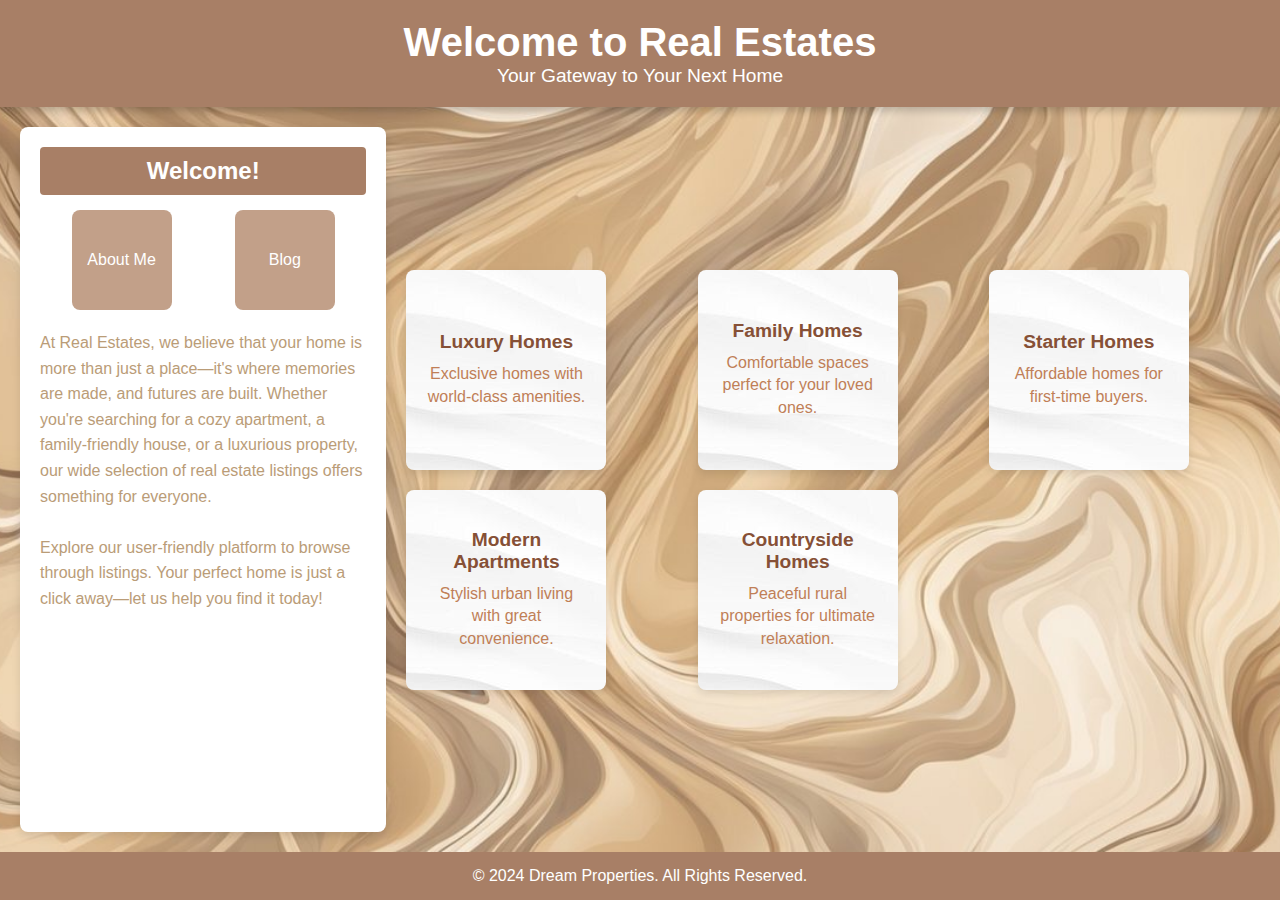
<file: index.html>
<!DOCTYPE html>
<html lang="en">
<head>
    <meta charset="UTF-8">
    <meta name="viewport" content="width=device-width, initial-scale=1.0">
    <title>Real Estates</title>
    <link rel="icon" type="images/logo" href="icon.png">
    <link rel="stylesheet" href="Challenge 8.css">
</head>
<body>
    <header class="header">
        <h1 class="title">Welcome to Real Estates</h1>
        <p>Your Gateway to Your Next Home</p>
    </header>

    <div class="main-content">
        <aside class="sidebar">
            <div class="welcome">
                <h2>Welcome!</h2>
                <nav class="nav-buttons">
                    <a href="about me.html"><button class="hover-button">About Me</button></a>
                    <a href="blog.html"><button class="hover-button">Blog</button></a>
                </nav>
            </div>
            <p class="description">At Real Estates, we believe that your home is more than just a place—it's where memories are made, and futures are built. Whether you're searching for a cozy apartment, a family-friendly house, or a luxurious property, our wide selection of real estate listings offers something for everyone.
                <br>
                <br>
                Explore our user-friendly platform to browse through listings.
                Your perfect home is just a click away—let us help you find it today!
            </p>
        </aside>

        <section class="categories">
            <a href="category1/category 1.html" class="category">
                <h3>Luxury Homes</h3>
                <p>Exclusive homes with world-class amenities.</p>
            </a>
            <a href="category2/category2.html" class="category">
                <h3>Family Homes</h3>
                <p>Comfortable spaces perfect for your loved ones.</p>
            </a>
            <a href="category3/category3.html" class="category">
                <h3>Starter Homes</h3>
                <p>Affordable homes for first-time buyers.</p>
            </a>
            <a href="category4/category4.html" class="category">
                <h3>Modern Apartments</h3>
                <p>Stylish urban living with great convenience.</p>
            </a>
            <a href="category5/category5.html" class="category">
                <h3>Countryside Homes</h3>
                <p>Peaceful rural properties for ultimate relaxation.</p>
            </a>
        </section>
    </div>

    <footer class="footer">
        <p>&copy; 2024 Dream Properties. All Rights Reserved.</p>
    </footer>
</body>
</html>
</file>
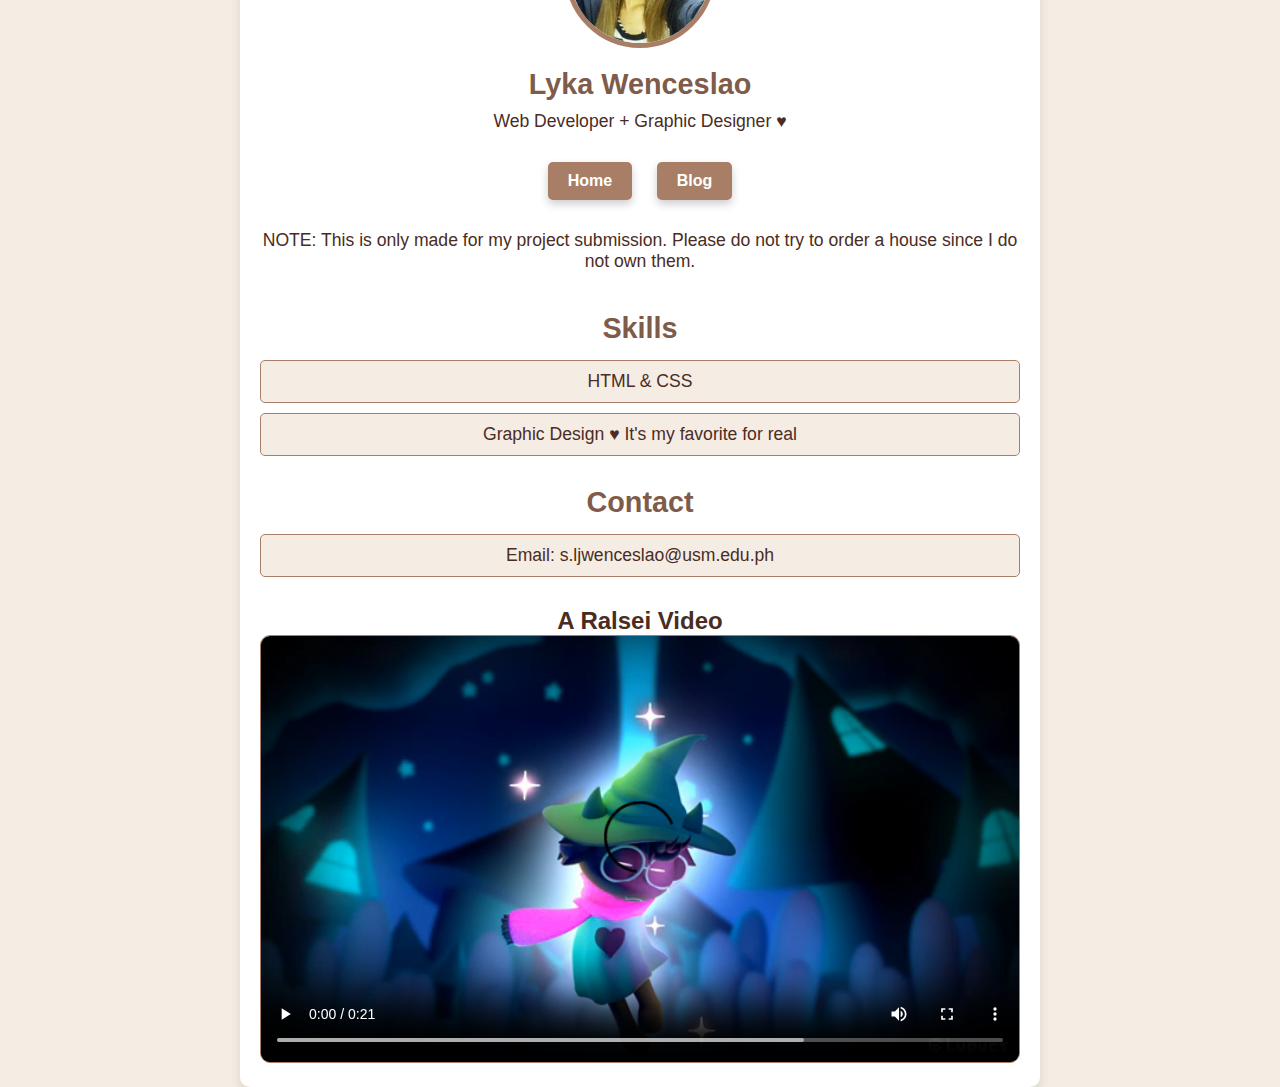
<file: about me.html>
<!DOCTYPE html>
<html lang="en">
<head>
    <meta charset="UTF-8">
    <meta name="viewport" content="width=device-width, initial-scale=1.0">
    <title>About Me</title>
    <link rel="icon" type="images/logo" href="icon.png">
    <link rel="stylesheet" href="about me.css">
</head>
<body>

    <div class="container">
        <h1>About Me</h1>

        <div class="profile-info">
            <img src="pfp.jpg" alt="Profile Picture";>
            <h2>Lyka Wenceslao</h2>
            <p>Web Developer + Graphic Designer ♥︎ </p>
            
            <div class="buttons">
                <a href="index.html" class="button">Home</a>
                <a href="blog.html" class="button">Blog</a>
            </div>
            
            <p>NOTE: This is only made for my project submission. Please do not try to order a house since I do not own them.</p>
        </div>

        <div class="skills">
            <h2>Skills</h2>
            <ul>
                <li>HTML & CSS</li>
                <li>Graphic Design ♥︎ It's my favorite for real</li>
            </ul>
        </div>

        <div class="contact">
            <h2>Contact</h2>
            <ul>
                <li>Email: s.ljwenceslao@usm.edu.ph</li>
            </ul>
        </div>

        <div class="video-section">
            <h2>A Ralsei Video</h2>
            <video controls width="100%" style="border: 1px solid #a87f66; border-radius: 10px;">
                <source src="ralsei.mp4" type="video/mp4">
            </video>
        </div>
    </div>

</body>
</html>
</file>
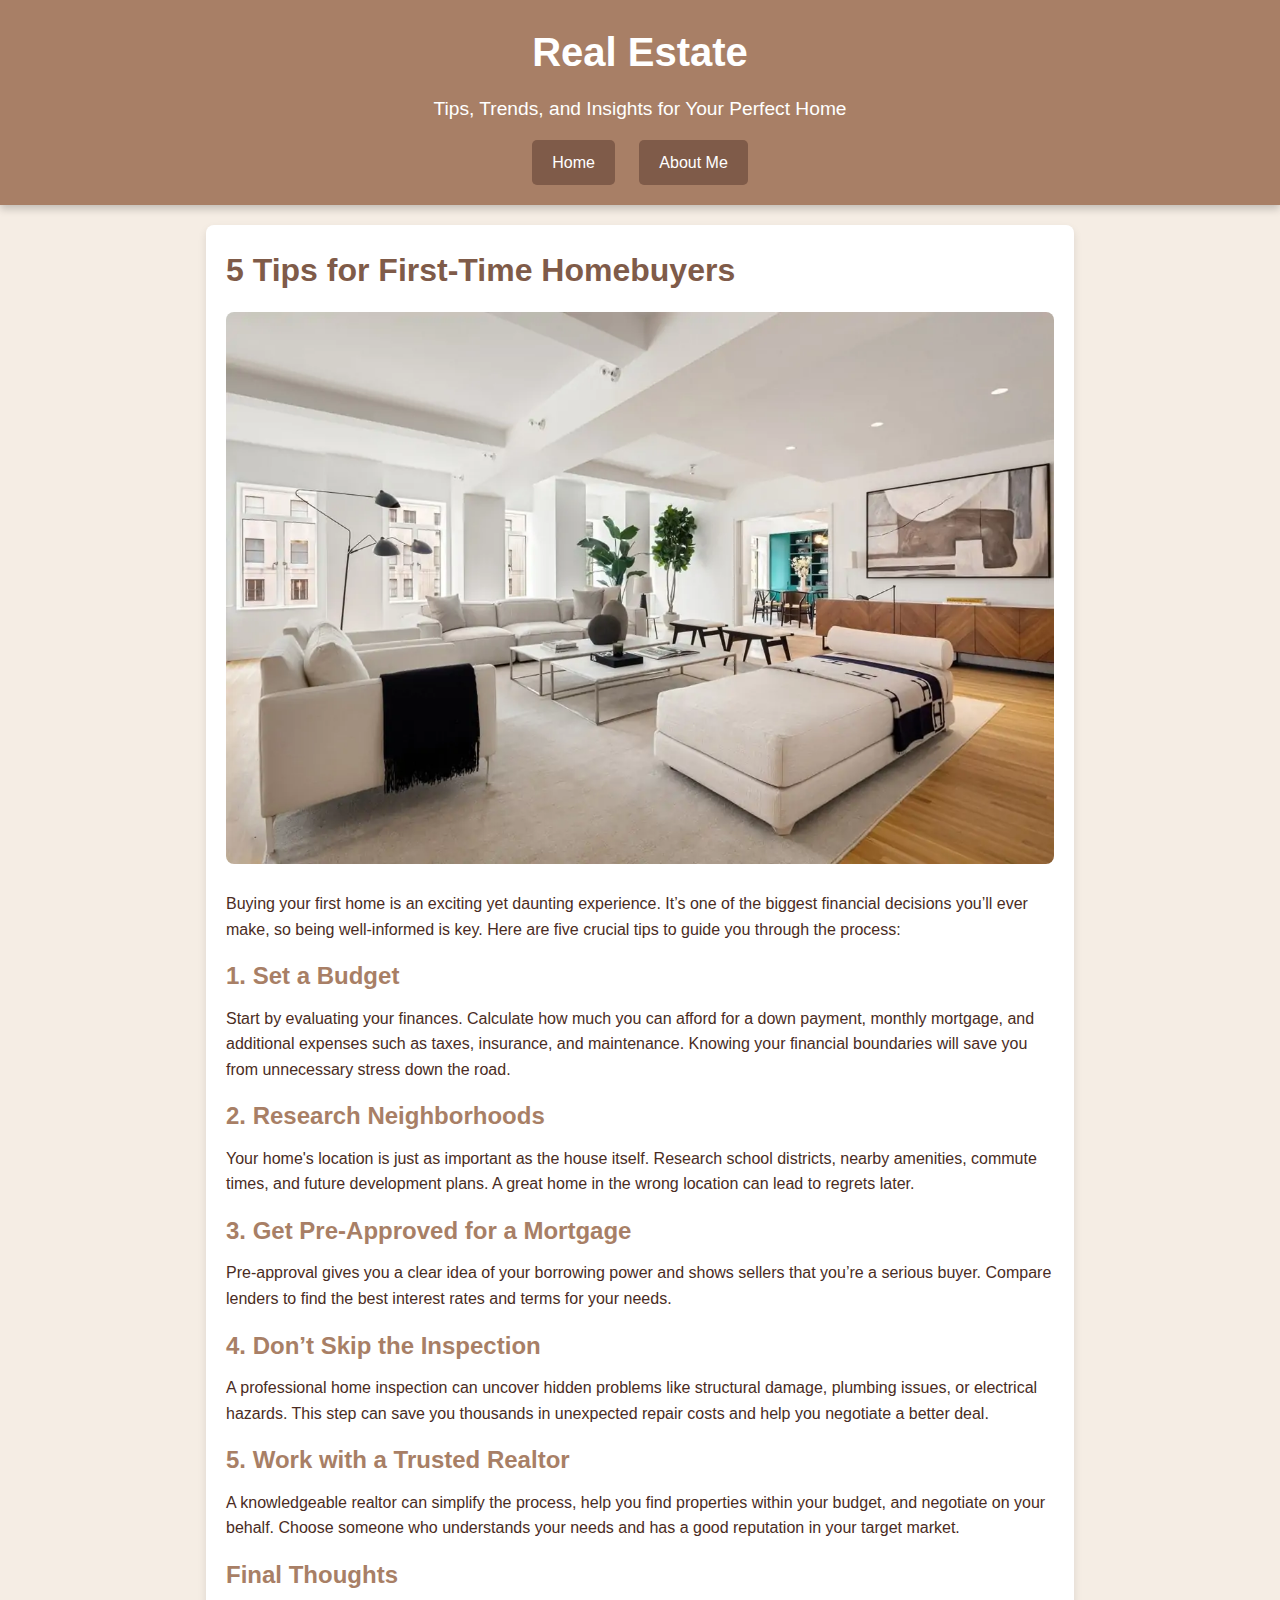
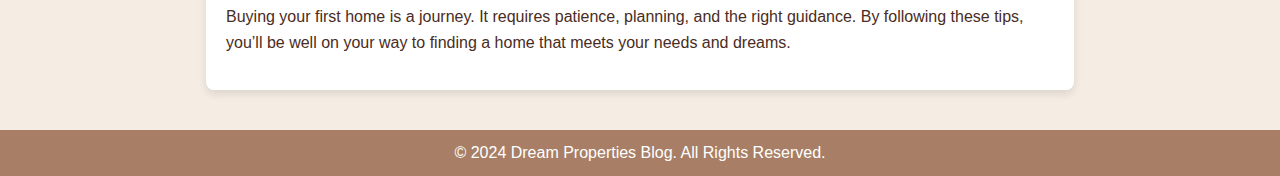
<file: blog.html>
<!DOCTYPE html>
<html lang="en">
<head>
    <meta charset="UTF-8">
    <meta name="viewport" content="width=device-width, initial-scale=1.0">
    <title>Blog</title>
    <link rel="icon" type="images/logo" href="icon.png">
    <link rel="stylesheet" href="blog.css">
</head>
<body>
    <header class="blog-header">
        <h1>Real Estate</h1>
        <p>Tips, Trends, and Insights for Your Perfect Home</p>
        <div class="nav-buttons">
            <a href="index.html" class="nav-btn">Home</a>
            <a href="about me.html" class="nav-btn">About Me</a>
        </div>
    </header>

    <main class="blog-container">
        <section class="blog-post">
            <h2>5 Tips for First-Time Homebuyers</h2>
            <img src="interior.jpeg" alt="A cozy living room" class="featured-image">
            <div class="post-content">
                <p>Buying your first home is an exciting yet daunting experience. It’s one of the biggest financial decisions you’ll ever make, so being well-informed is key. Here are five crucial tips to guide you through the process:</p>

                <h3>1. Set a Budget</h3>
                <p>Start by evaluating your finances. Calculate how much you can afford for a down payment, monthly mortgage, and additional expenses such as taxes, insurance, and maintenance. Knowing your financial boundaries will save you from unnecessary stress down the road.</p>

                <h3>2. Research Neighborhoods</h3>
                <p>Your home's location is just as important as the house itself. Research school districts, nearby amenities, commute times, and future development plans. A great home in the wrong location can lead to regrets later.</p>

                <h3>3. Get Pre-Approved for a Mortgage</h3>
                <p>Pre-approval gives you a clear idea of your borrowing power and shows sellers that you’re a serious buyer. Compare lenders to find the best interest rates and terms for your needs.</p>

                <h3>4. Don’t Skip the Inspection</h3>
                <p>A professional home inspection can uncover hidden problems like structural damage, plumbing issues, or electrical hazards. This step can save you thousands in unexpected repair costs and help you negotiate a better deal.</p>

                <h3>5. Work with a Trusted Realtor</h3>
                <p>A knowledgeable realtor can simplify the process, help you find properties within your budget, and negotiate on your behalf. Choose someone who understands your needs and has a good reputation in your target market.</p>

                <h3>Final Thoughts</h3>
                <p>Buying your first home is a journey. It requires patience, planning, and the right guidance. By following these tips, you’ll be well on your way to finding a home that meets your needs and dreams.</p>
            </div>
        </section>
    </main>

    <footer class="blog-footer">
        <p>&copy; 2024 Dream Properties Blog. All Rights Reserved.</p>
    </footer>
</body>
</html>
</file>
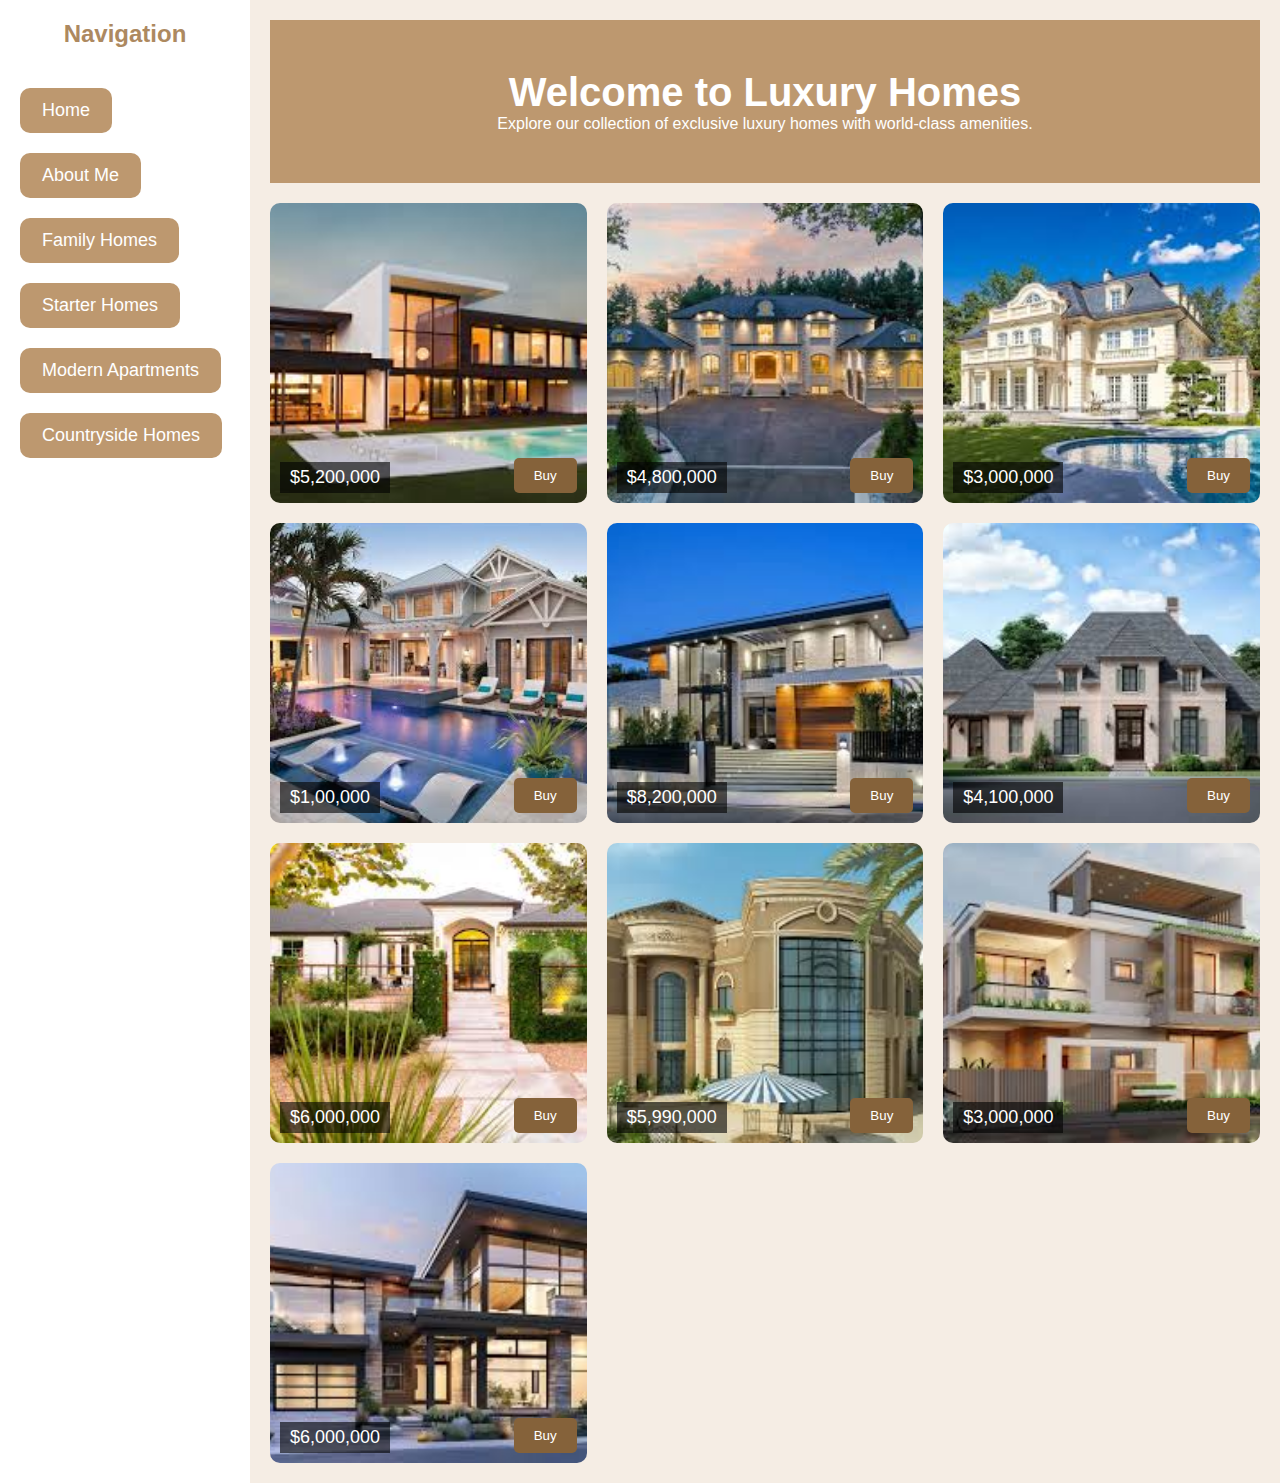
<file: category 1.html>
<!DOCTYPE html>
<html lang="en">
<head>
    <meta charset="UTF-8">
    <meta name="viewport" content="width=device-width, initial-scale=1.0">
    <title>Luxury Homes</title>
    <link rel="icon" type="images/logo" href="icon.png">
    <link rel="stylesheet" href="category 1.css">
</head>
<body>
    <div class="wrapper">

        <nav class="sidebar">
            <div class="logo">
                <h2>Navigation</h2>
            </div>
            <ul>
                <a  <a href="file:///C:/Users/Administrator/Documents/Wesbiste/index.html"><button class="hover-button">Home</button></a>

                <a href="file:///C:/Users/Administrator/Documents/Wesbiste/about%20me.html"><button class="hover-button">About Me</button></a>

                <a href="file:///C:/Users/Administrator/Documents/Wesbiste/category2/category2.html"><button class="hover-button">Family Homes</button></a>

                <a href="file:///C:/Users/Administrator/Documents/Wesbiste/category3/category3.html"><button class="hover-button">Starter Homes</button></a>

                <a href="file:///C:/Users/Administrator/Documents/Wesbiste/category4/category4.html"><button class="hover-button">Modern Apartments</button></a>

                <a href="file:///C:/Users/Administrator/Documents/Wesbiste/category5/category5.html"><button class="hover-button">Countryside Homes</button></a>
                
            </ul>
        </nav>


        <div class="content">

            <section class="banner">
                <h1>Welcome to Luxury Homes</h1>
                <p>Explore our collection of exclusive luxury homes with world-class amenities.</p>
            </section>

            <section class="properties">
                <div class="property">
                    <p class="price">$5,200,000</p>
                    <button class="buy-button" onclick="showEmailForm('house1')">Buy</button>
                </div>

                <div class="property">
                    <p class="price">$4,800,000</p>
                    <button class="buy-button" onclick="showEmailForm('house2')">Buy</button>
                </div>

                <div class="property">
                    <p class="price">$3,000,000</p>
                    <button class="buy-button" onclick="showEmailForm('house3')">Buy</button>
                </div>

                <div class="property">
                    <p class="price">$1,00,000</p>
                    <button class="buy-button" onclick="showEmailForm('house4')">Buy</button>
                </div>

                <div class="property">
                    <p class="price">$8,200,000</p>
                    <button class="buy-button" onclick="showEmailForm('house5')">Buy</button>
                </div>

                <div class="property">
                    <p class="price">$4,100,000</p>
                    <button class="buy-button" onclick="showEmailForm('house6')">Buy</button>
                </div>

                <div class="property">
                    <p class="price">$6,000,000</p>
                    <button class="buy-button" onclick="showEmailForm('house7')">Buy</button>
                </div>

                <div class="property">
                    <p class="price">$5,990,000</p>
                    <button class="buy-button" onclick="showEmailForm('house8')">Buy</button>
                </div>

                <div class="property">
                    <p class="price">$3,000,000</p>
                    <button class="buy-button" onclick="showEmailForm('house9')">Buy</button>
                </div>

                <div class="property">
                    <p class="price">$6,000,000</p>
                    <button class="buy-button" onclick="showEmailForm('house10')">Buy</button>
                </div>


                <div id="myModal" class="modal">
                    <div class="modal-content">
                        <span class="close" onclick="closeModal()">&times;</span>
                        <h2>Contact Details</h2>
                        <form id="emailForm">
                            <label for="name">Full Name:</label>
                            <input type="text" id="name" name="name" placeholder="Enter your name" required>
                            
                            <label for="email">Email Address:</label>
                            <input type="email" id="email" name="email" placeholder="Enter your email" required>
                            
                            <label for="message">Message:</label>
                            <textarea id="message" name="message" placeholder="Write your message here..." rows="5" required></textarea>
                            
                            <button type="submit">Send Message</button>
                        </form>
                    </div>
                </div>
            </section>
        </div>
    </div>

    <script>
        function showEmailForm(houseId) {
            var modal = document.getElementById('myModal');
            modal.classList.add('show');
        }
        
        function closeModal() {
            var modal = document.getElementById('myModal');
            modal.classList.remove('show');
        }


        document.getElementById('emailForm').addEventListener('submit', function(event) {
            event.preventDefault();
            alert('Message Sent! Thank you for reaching out.');
            closeModal(); 
        });
    </script>
</body>
</html>
</file>
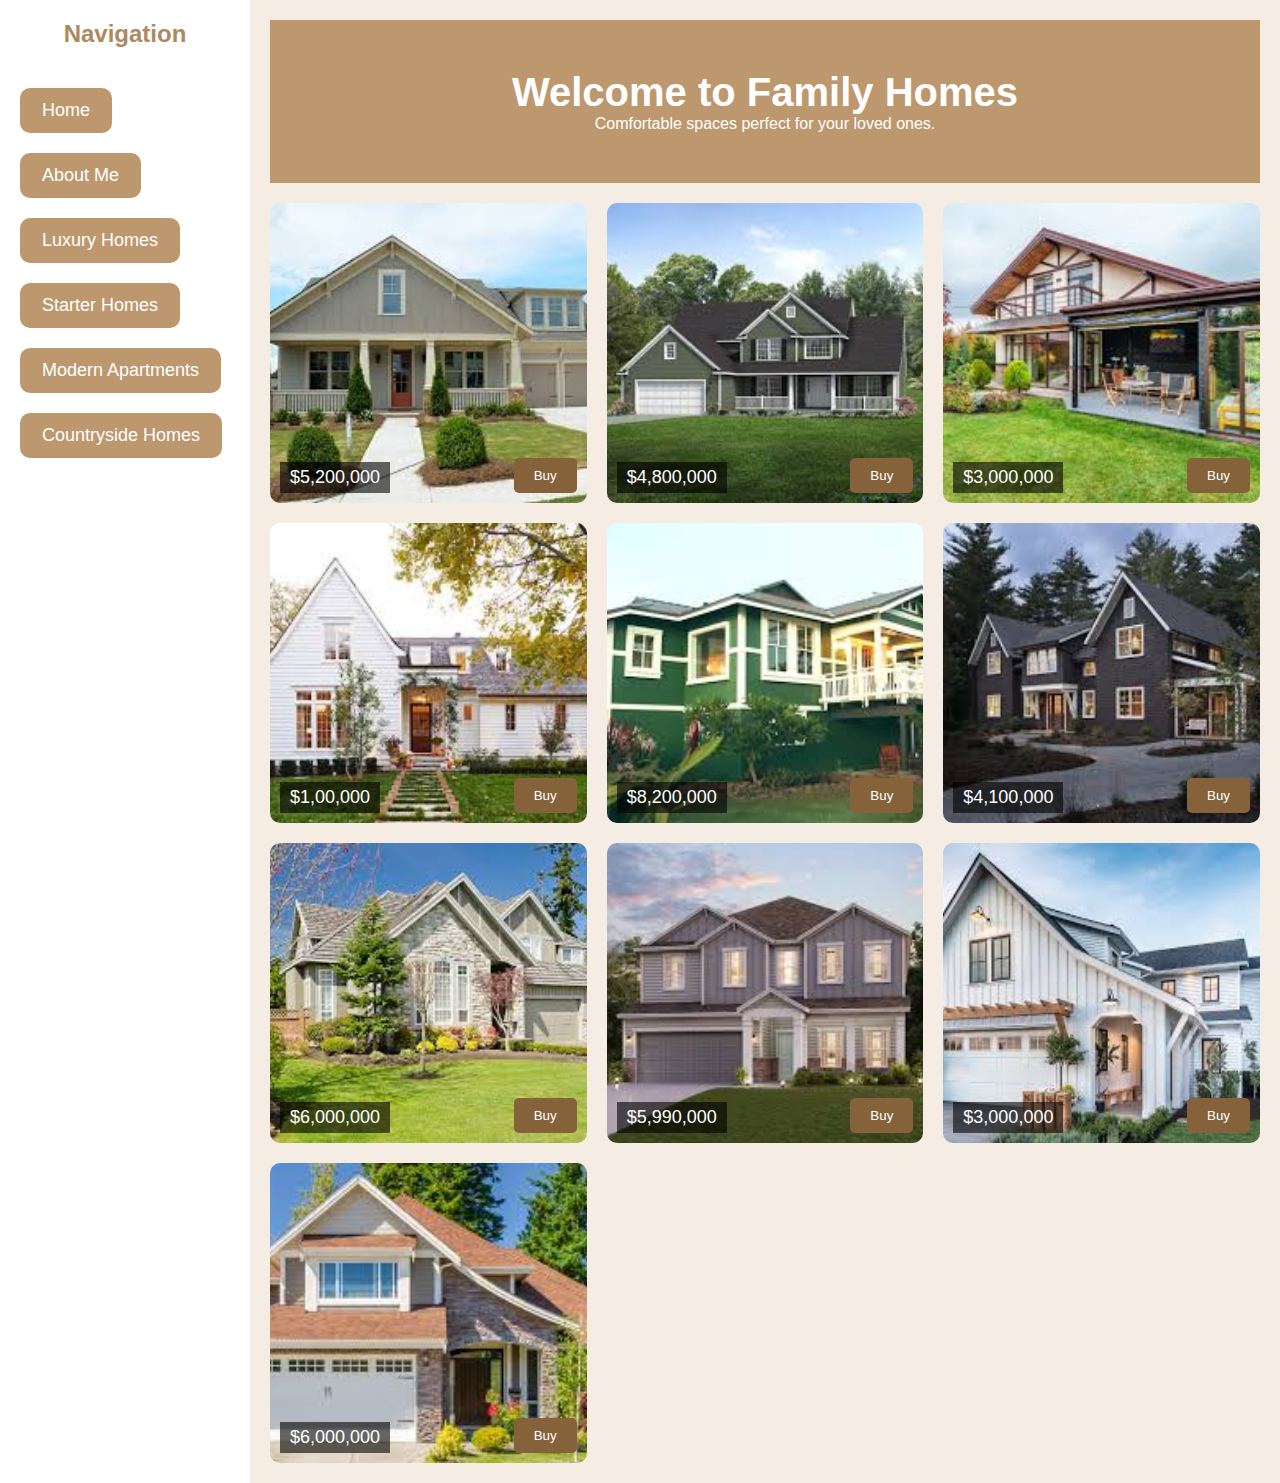
<file: category2.html>
<!DOCTYPE html>
<html lang="en">
<head>
    <meta charset="UTF-8">
    <meta name="viewport" content="width=device-width, initial-scale=1.0">
    <title>Family Homes</title>
    <link rel="icon" type="images/logo" href="icon.png">
    <link rel="stylesheet" href="category2.css">
</head>
<body>
    <div class="wrapper">

        <nav class="sidebar">
            <div class="logo">
                <h2>Navigation</h2>
            </div>
            <ul>
                <a  <a <a href="file:///C:/Users/Administrator/Documents/Wesbiste/index.html"><button class="hover-button">Home</button></a>

                <a href="file:///C:/Users/Administrator/Documents/Wesbiste/about%20me.html"><button class="hover-button">About Me</button></a>

                <a href="file:///C:/Users/Administrator/Documents/Wesbiste/category1/category%201.html"><button class="hover-button">Luxury Homes</button></a>

                <a href="file:///C:/Users/Administrator/Documents/Wesbiste/category3/category3.html"><button class="hover-button">Starter Homes</button></a>

                <a href="file:///C:/Users/Administrator/Documents/Wesbiste/category4/category4.html"><button class="hover-button">Modern Apartments</button></a>

                <a href="file:///C:/Users/Administrator/Documents/Wesbiste/category5/category5.html"><button class="hover-button">Countryside Homes</button></a>
                
            </ul>
        </nav>

        <div class="content">

            <section class="banner">
                <h1>Welcome to Family Homes</h1>
                <p>Comfortable spaces perfect for your loved ones.</p>
            </section>

            <section class="properties">
                <div class="property">
                    <p class="price">$5,200,000</p>
                    <button class="buy-button" onclick="showEmailForm('house1')">Buy</button>
                </div>

                <div class="property">
                    <p class="price">$4,800,000</p>
                    <button class="buy-button" onclick="showEmailForm('house2')">Buy</button>
                </div>

                <div class="property">
                    <p class="price">$3,000,000</p>
                    <button class="buy-button" onclick="showEmailForm('house3')">Buy</button>
                </div>

                <div class="property">
                    <p class="price">$1,00,000</p>
                    <button class="buy-button" onclick="showEmailForm('house4')">Buy</button>
                </div>

                <div class="property">
                    <p class="price">$8,200,000</p>
                    <button class="buy-button" onclick="showEmailForm('house5')">Buy</button>
                </div>

                <div class="property">
                    <p class="price">$4,100,000</p>
                    <button class="buy-button" onclick="showEmailForm('house6')">Buy</button>
                </div>

                <div class="property">
                    <p class="price">$6,000,000</p>
                    <button class="buy-button" onclick="showEmailForm('house7')">Buy</button>
                </div>

                <div class="property">
                    <p class="price">$5,990,000</p>
                    <button class="buy-button" onclick="showEmailForm('house8')">Buy</button>
                </div>

                <div class="property">
                    <p class="price">$3,000,000</p>
                    <button class="buy-button" onclick="showEmailForm('house9')">Buy</button>
                </div>

                <div class="property">
                    <p class="price">$6,000,000</p>
                    <button class="buy-button" onclick="showEmailForm('house10')">Buy</button>
                </div>


                <div id="myModal" class="modal">
                    <div class="modal-content">
                        <span class="close" onclick="closeModal()">&times;</span>
                        <h2>Contact Details</h2>
                        <form id="emailForm">
                            <label for="name">Full Name:</label>
                            <input type="text" id="name" name="name" placeholder="Enter your name" required>
                            
                            <label for="email">Email Address:</label>
                            <input type="email" id="email" name="email" placeholder="Enter your email" required>
                            
                            <label for="message">Message:</label>
                            <textarea id="message" name="message" placeholder="Write your message here..." rows="5" required></textarea>
                            
                            <button type="submit">Send Message</button>
                        </form>
                    </div>
                </div>
            </section>
        </div>
    </div>

    <script>
        function showEmailForm(houseId) {
            var modal = document.getElementById('myModal');
            modal.classList.add('show');
        }
        
        function closeModal() {
            var modal = document.getElementById('myModal');
            modal.classList.remove('show');
        }


        document.getElementById('emailForm').addEventListener('submit', function(event) {
            event.preventDefault();
            alert('Message Sent! Thank you for reaching out.');
            closeModal();
        });
    </script>
</body>
</html>
</file>
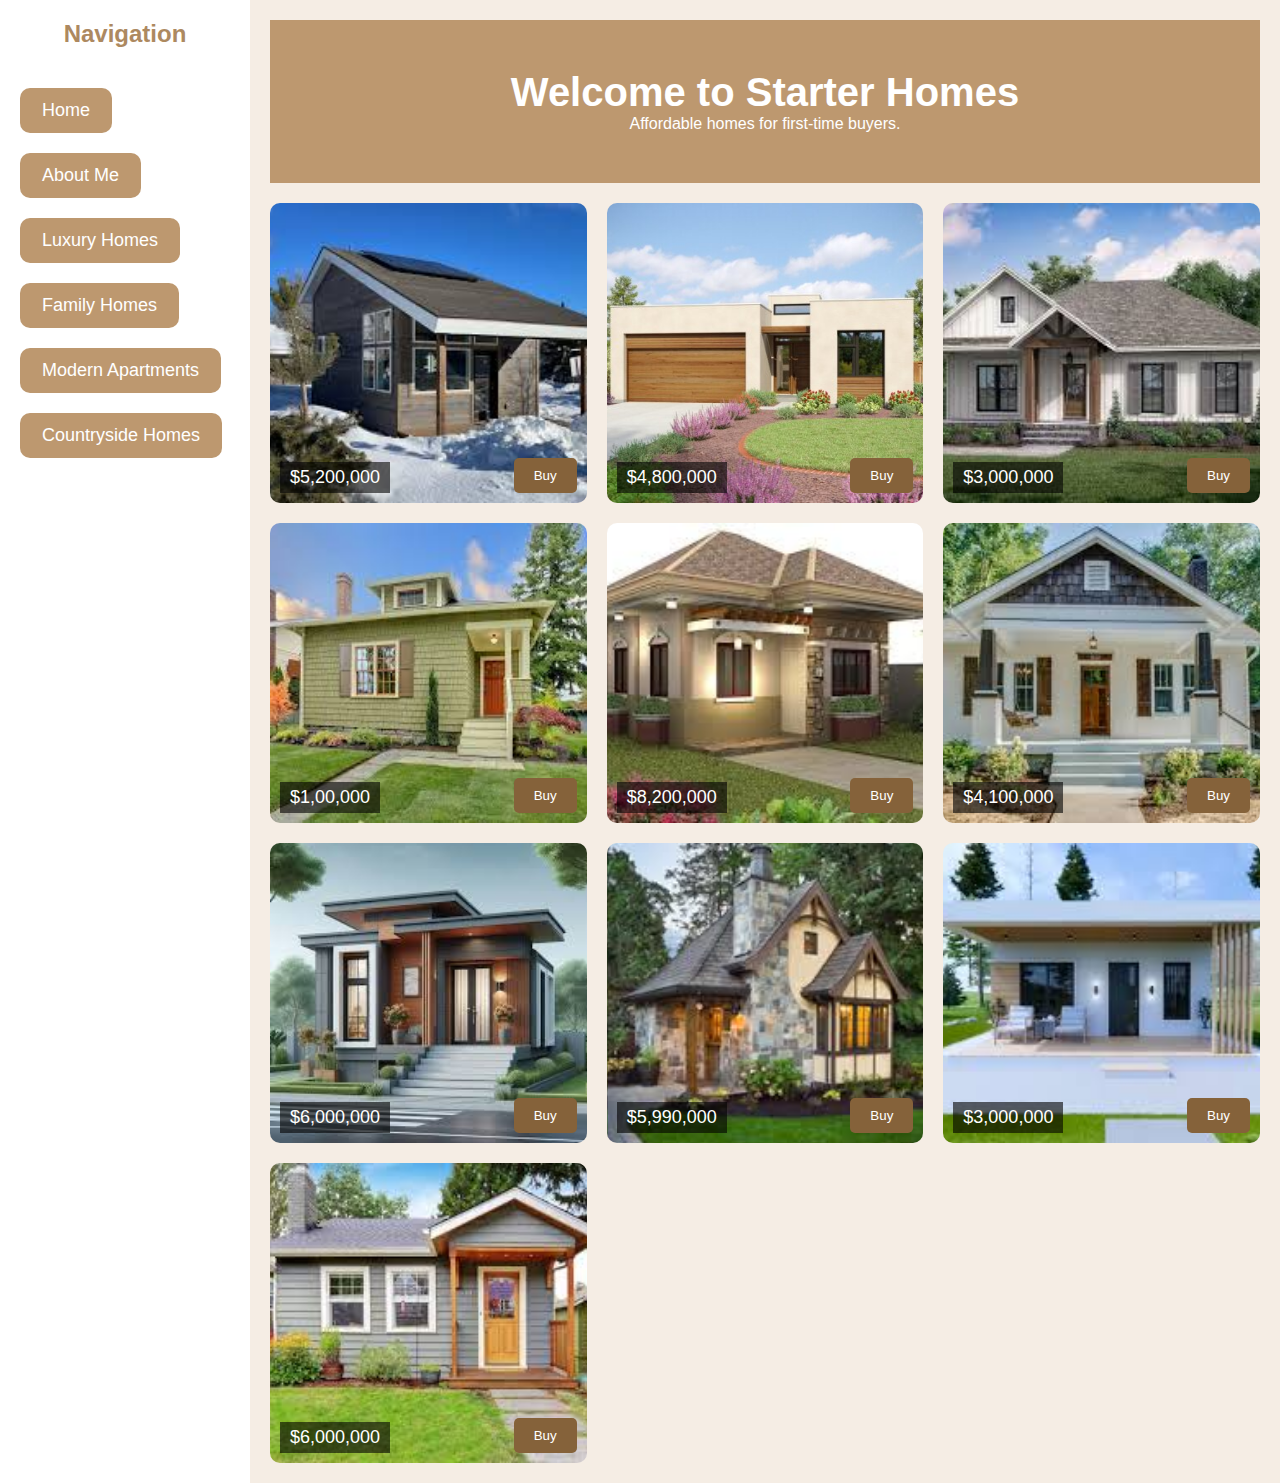
<file: category3.html>
<!DOCTYPE html>
<html lang="en">
<head>
    <meta charset="UTF-8">
    <meta name="viewport" content="width=device-width, initial-scale=1.0">
    <title>Starter Homes</title>
    <link rel="icon" type="images/logo" href="icon.png">
    <link rel="stylesheet" href="category3.css">
</head>
<body>
    <div class="wrapper">

        <nav class="sidebar">
            <div class="logo">
                <h2>Navigation</h2>
            </div>
            <ul>
                <a  <a <a <a href="file:///C:/Users/Administrator/Documents/Wesbiste/index.html"><button class="hover-button">Home</button></a>

                <a href="file:///C:/Users/Administrator/Documents/Wesbiste/about%20me.html"><button class="hover-button">About Me</button></a>

                <a href="file:///C:/Users/Administrator/Documents/Wesbiste/category1/category%201.html"><button class="hover-button">Luxury Homes</button></a>

                <a href="file:///C:/Users/Administrator/Documents/Wesbiste/category2/category2.html"><button class="hover-button">Family Homes</button></a>

                <a href="file:///C:/Users/Administrator/Documents/Wesbiste/category4/category4.html"><button class="hover-button">Modern Apartments</button></a>

                <a href="file:///C:/Users/Administrator/Documents/Wesbiste/category5/category5.html"><button class="hover-button">Countryside Homes</button></a>
            </ul>
        </nav>


        <div class="content">

            <section class="banner">
                <h1>Welcome to Starter Homes</h1>
                <p>Affordable homes for first-time buyers.</p>
            </section>

            <section class="properties">
                <div class="property">
                    <p class="price">$5,200,000</p>
                    <button class="buy-button" onclick="showEmailForm('house1')">Buy</button>
                </div>

                <div class="property">
                    <p class="price">$4,800,000</p>
                    <button class="buy-button" onclick="showEmailForm('house2')">Buy</button>
                </div>

                <div class="property">
                    <p class="price">$3,000,000</p>
                    <button class="buy-button" onclick="showEmailForm('house3')">Buy</button>
                </div>

                <div class="property">
                    <p class="price">$1,00,000</p>
                    <button class="buy-button" onclick="showEmailForm('house4')">Buy</button>
                </div>

                <div class="property">
                    <p class="price">$8,200,000</p>
                    <button class="buy-button" onclick="showEmailForm('house5')">Buy</button>
                </div>

                <div class="property">
                    <p class="price">$4,100,000</p>
                    <button class="buy-button" onclick="showEmailForm('house6')">Buy</button>
                </div>

                <div class="property">
                    <p class="price">$6,000,000</p>
                    <button class="buy-button" onclick="showEmailForm('house7')">Buy</button>
                </div>

                <div class="property">
                    <p class="price">$5,990,000</p>
                    <button class="buy-button" onclick="showEmailForm('house8')">Buy</button>
                </div>

                <div class="property">
                    <p class="price">$3,000,000</p>
                    <button class="buy-button" onclick="showEmailForm('house9')">Buy</button>
                </div>

                <div class="property">
                    <p class="price">$6,000,000</p>
                    <button class="buy-button" onclick="showEmailForm('house10')">Buy</button>
                </div>

                <div id="myModal" class="modal">
                    <div class="modal-content">
                        <span class="close" onclick="closeModal()">&times;</span>
                        <h2>Contact Details</h2>
                        <form id="emailForm">
                            <label for="name">Full Name:</label>
                            <input type="text" id="name" name="name" placeholder="Enter your name" required>
                            
                            <label for="email">Email Address:</label>
                            <input type="email" id="email" name="email" placeholder="Enter your email" required>
                            
                            <label for="message">Message:</label>
                            <textarea id="message" name="message" placeholder="Write your message here..." rows="5" required></textarea>
                            
                            <button type="submit">Send Message</button>
                        </form>
                    </div>
                </div>
            </section>
        </div>
    </div>

    <script>
        function showEmailForm(houseId) {
            var modal = document.getElementById('myModal');
            modal.classList.add('show');
        }
        
        function closeModal() {
            var modal = document.getElementById('myModal');
            modal.classList.remove('show');
        }

        document.getElementById('emailForm').addEventListener('submit', function(event) {
            event.preventDefault();
            alert('Message Sent! Thank you for reaching out.');
            closeModal(); 
        });
    </script>
</body>
</html>
</file>
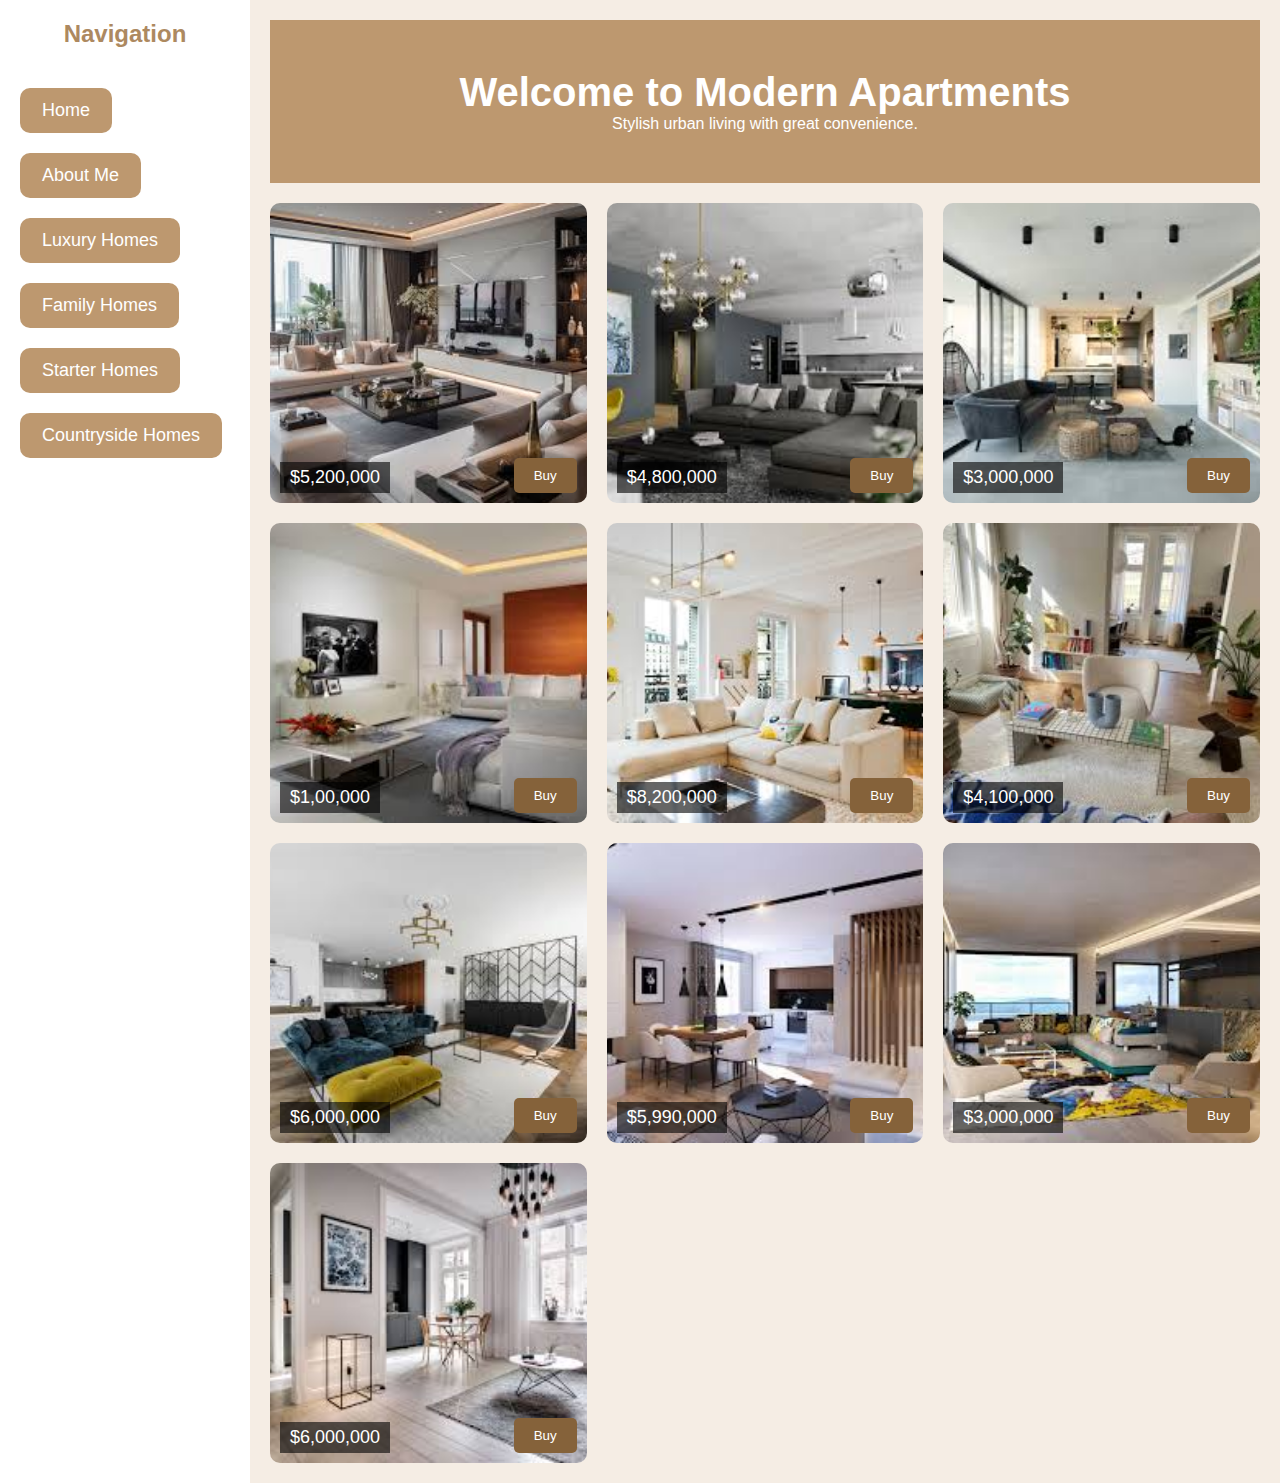
<file: category4.html>
<!DOCTYPE html>
<html lang="en">
<head>
    <meta charset="UTF-8">
    <meta name="viewport" content="width=device-width, initial-scale=1.0">
    <title>Modern Apartments</title>
    <link rel="icon" type="images/logo" href="icon.png">
    <link rel="stylesheet" href="category4.css">
</head>
<body>
    <div class="wrapper">

        <nav class="sidebar">
            <div class="logo">
                <h2>Navigation</h2>
            </div>
            <ul>
                <a  <a <a <a <a href="file:///C:/Users/Administrator/Documents/Wesbiste/index.html.html"><button class="hover-button">Home</button></a>

                <a href="file:///C:/Users/Administrator/Documents/Wesbiste/about%20me.html"><button class="hover-button">About Me</button></a>

                <a href="file:///C:/Users/Administrator/Documents/Wesbiste/category1/category%201.html"><button class="hover-button">Luxury Homes</button></a>

                <a href="file:///C:/Users/Administrator/Documents/Wesbiste/category2/category2.html"><button class="hover-button">Family Homes</button></a>

                <a href="file:///C:/Users/Administrator/Documents/Wesbiste/category3/category3.html"><button class="hover-button">Starter Homes</button></a>

                <a href="file:///C:/Users/Administrator/Documents/Wesbiste/category5/category5.html"><button class="hover-button">Countryside Homes</button></a>
            </ul>
        </nav>

        <div class="content">

            <section class="banner">
                <h1>Welcome to Modern Apartments</h1>
                <p>Stylish urban living with great convenience.</p>
            </section>

            <section class="properties">
                <div class="property">
                    <p class="price">$5,200,000</p>
                    <button class="buy-button" onclick="showEmailForm('house1')">Buy</button>
                </div>

                <div class="property">
                    <p class="price">$4,800,000</p>
                    <button class="buy-button" onclick="showEmailForm('house2')">Buy</button>
                </div>

                <div class="property">
                    <p class="price">$3,000,000</p>
                    <button class="buy-button" onclick="showEmailForm('house3')">Buy</button>
                </div>

                <div class="property">
                    <p class="price">$1,00,000</p>
                    <button class="buy-button" onclick="showEmailForm('house4')">Buy</button>
                </div>

                <div class="property">
                    <p class="price">$8,200,000</p>
                    <button class="buy-button" onclick="showEmailForm('house5')">Buy</button>
                </div>

                <div class="property">
                    <p class="price">$4,100,000</p>
                    <button class="buy-button" onclick="showEmailForm('house6')">Buy</button>
                </div>

                <div class="property">
                    <p class="price">$6,000,000</p>
                    <button class="buy-button" onclick="showEmailForm('house7')">Buy</button>
                </div>

                <div class="property">
                    <p class="price">$5,990,000</p>
                    <button class="buy-button" onclick="showEmailForm('house8')">Buy</button>
                </div>

                <div class="property">
                    <p class="price">$3,000,000</p>
                    <button class="buy-button" onclick="showEmailForm('house9')">Buy</button>
                </div>

                <div class="property">
                    <p class="price">$6,000,000</p>
                    <button class="buy-button" onclick="showEmailForm('house10')">Buy</button>
                </div>


                <div id="myModal" class="modal">
                    <div class="modal-content">
                        <span class="close" onclick="closeModal()">&times;</span>
                        <h2>Contact Details</h2>
                        <form id="emailForm">
                            <label for="name">Full Name:</label>
                            <input type="text" id="name" name="name" placeholder="Enter your name" required>
                            
                            <label for="email">Email Address:</label>
                            <input type="email" id="email" name="email" placeholder="Enter your email" required>
                            
                            <label for="message">Message:</label>
                            <textarea id="message" name="message" placeholder="Write your message here..." rows="5" required></textarea>
                            
                            <button type="submit">Send Message</button>
                        </form>
                    </div>
                </div>
            </section>
        </div>
    </div>

    <script>
        function showEmailForm(houseId) {
            var modal = document.getElementById('myModal');
            modal.classList.add('show');
        }
        
        function closeModal() {
            var modal = document.getElementById('myModal');
            modal.classList.remove('show');
        }

        document.getElementById('emailForm').addEventListener('submit', function(event) {
            event.preventDefault();
            alert('Message Sent! Thank you for reaching out.');
            closeModal(); 
        });
    </script>
</body>
</html>
</file>
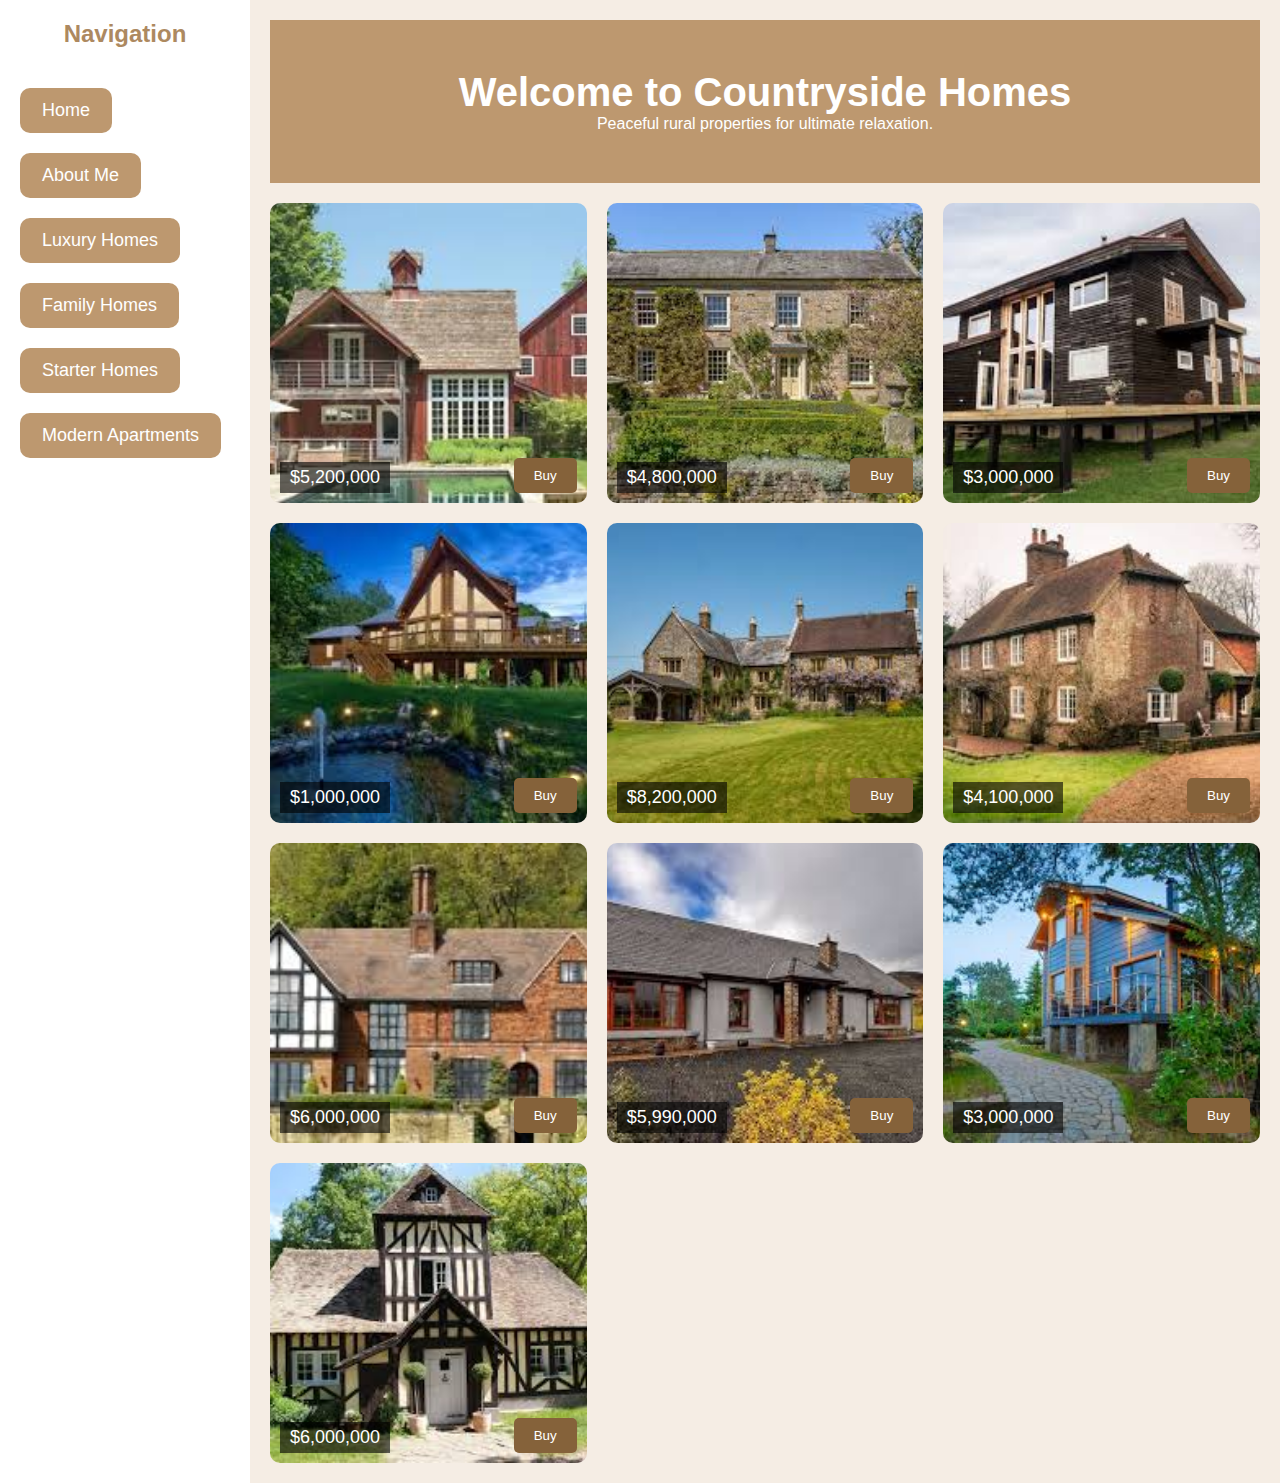
<file: category5.html>
<!DOCTYPE html>
<html lang="en">
<head>
    <meta charset="UTF-8">
    <meta name="viewport" content="width=device-width, initial-scale=1.0">
    <title>Countryside Homes</title>
    <link rel="icon" type="image/png" href="icon.png">
    <link rel="stylesheet" href="category5.css">
</head>
<body>
    <div class="wrapper">

        <nav class="sidebar">
            <div class="logo">
                <h2>Navigation</h2>
            </div>
            <ul>
                <a href="file:///C:/Users/Administrator/Documents/Wesbiste/index.html"><button class="hover-button">Home</button></a>
                <a href="file:///C:/Users/Administrator/Documents/Wesbiste/Challenge%20%239.html"><button class="hover-button">About Me</button></a>
                <a href="file:///C:/Users/Administrator/Documents/Wesbiste/category1/category%201.html"><button class="hover-button">Luxury Homes</button></a>
                <a href="file:///C:/Users/Administrator/Documents/Wesbiste/category2/category2.html"><button class="hover-button">Family Homes</button></a>
                <a href="file:///C:/Users/Administrator/Documents/Wesbiste/category3/category3.html"><button class="hover-button">Starter Homes</button></a>
                <a href="file:///C:/Users/Administrator/Documents/Wesbiste/category4/category4.html"><button class="hover-button">Modern Apartments</button></a>
            </ul>
        </nav>

        <div class="content">
            <section class="banner">
                <h1>Welcome to Countryside Homes</h1>
                <p>Peaceful rural properties for ultimate relaxation.</p>
            </section>

            <section class="properties">
                <div class="property">
                    <p class="price">$5,200,000</p>
                    <button class="buy-button" onclick="showEmailForm('house1')">Buy</button>
                </div>
                <div class="property">
                    <p class="price">$4,800,000</p>
                    <button class="buy-button" onclick="showEmailForm('house2')">Buy</button>
                </div>
                <div class="property">
                    <p class="price">$3,000,000</p>
                    <button class="buy-button" onclick="showEmailForm('house3')">Buy</button>
                </div>
                <div class="property">
                    <p class="price">$1,000,000</p>
                    <button class="buy-button" onclick="showEmailForm('house4')">Buy</button>
                </div>
                <div class="property">
                    <p class="price">$8,200,000</p>
                    <button class="buy-button" onclick="showEmailForm('house5')">Buy</button>
                </div>
                <div class="property">
                    <p class="price">$4,100,000</p>
                    <button class="buy-button" onclick="showEmailForm('house6')">Buy</button>
                </div>
                <div class="property">
                    <p class="price">$6,000,000</p>
                    <button class="buy-button" onclick="showEmailForm('house7')">Buy</button>
                </div>
                <div class="property">
                    <p class="price">$5,990,000</p>
                    <button class="buy-button" onclick="showEmailForm('house8')">Buy</button>
                </div>
                <div class="property">
                    <p class="price">$3,000,000</p>
                    <button class="buy-button" onclick="showEmailForm('house9')">Buy</button>
                </div>
                <div class="property">
                    <p class="price">$6,000,000</p>
                    <button class="buy-button" onclick="showEmailForm('house10')">Buy</button>
                </div>

                <div id="myModal" class="modal">
                    <div class="modal-content">
                        <span class="close" onclick="closeModal()">&times;</span>
                        <h2>Contact Details</h2>
                        <form id="emailForm">
                            <label for="name">Full Name:</label>
                            <input type="text" id="name" name="name" placeholder="Enter your name" required>
                            
                            <label for="email">Email Address:</label>
                            <input type="email" id="email" name="email" placeholder="Enter your email" required>
                            
                            <label for="message">Message:</label>
                            <textarea id="message" name="message" placeholder="Write your message here..." rows="5" required></textarea>
                            
                            <button type="submit">Send Message</button>
                        </form>
                    </div>
                </div>
            </section>
        </div>
    </div>

    <script>
        function showEmailForm(houseId) {
            var modal = document.getElementById('myModal');
            modal.classList.add('show');
        }
        
        function closeModal() {
            var modal = document.getElementById('myModal');
            modal.classList.remove('show');
        }

        document.getElementById('emailForm').addEventListener('submit', function(event) {
            event.preventDefault();
            alert('Message Sent! Thank you for reaching out.');
            closeModal();
        });
    </script>
</body>
</html>
</file>
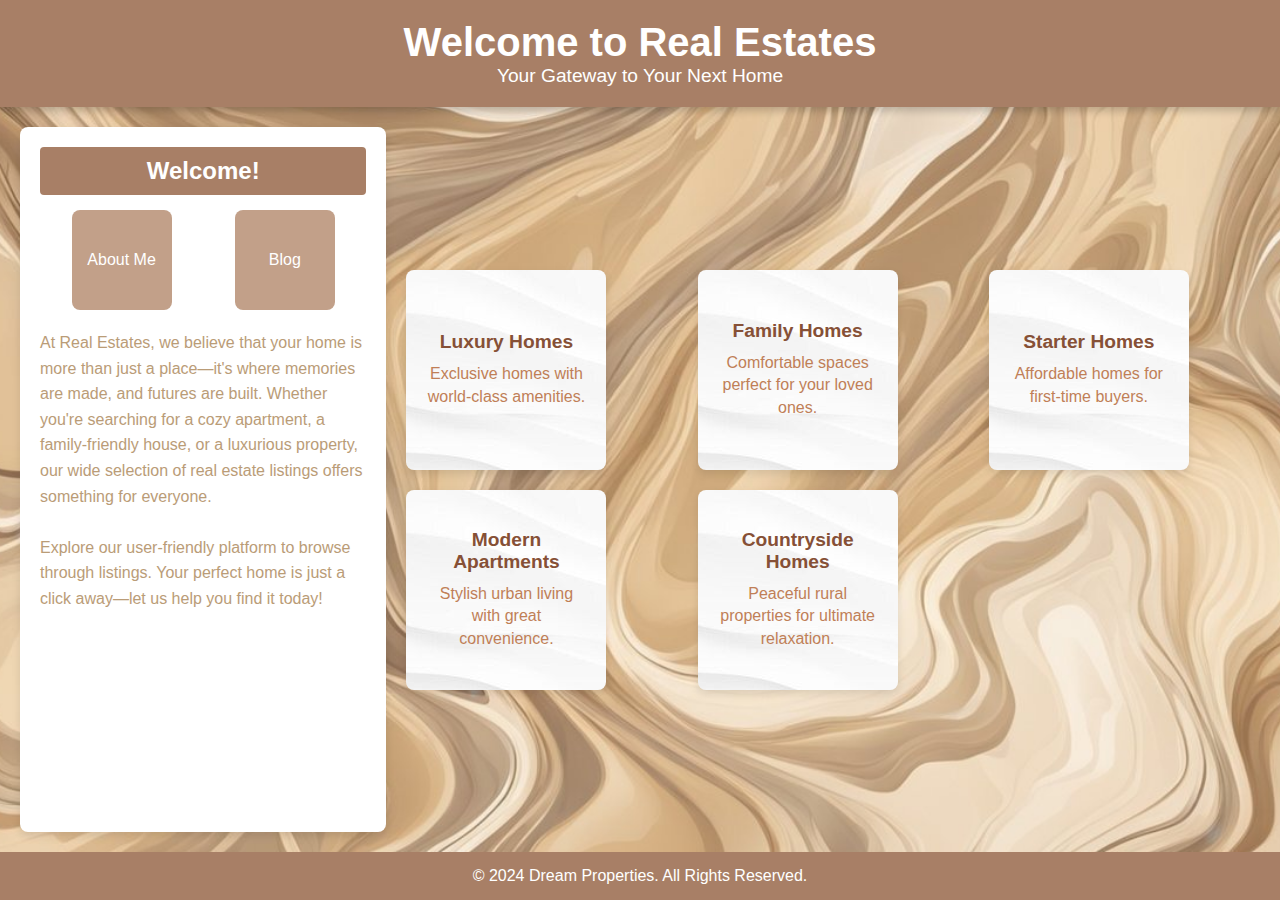
<file: home.html>
<!DOCTYPE html>
<html lang="en">
<head>
    <meta charset="UTF-8">
    <meta name="viewport" content="width=device-width, initial-scale=1.0">
    <title>Real Estates</title>
    <link rel="icon" type="images/logo" href="icon.png">
    <link rel="stylesheet" href="Challenge 8.css">
</head>
<body>
    <header class="header">
        <h1 class="title">Welcome to Real Estates</h1>
        <p>Your Gateway to Your Next Home</p>
    </header>

    <div class="main-content">
        <aside class="sidebar">
            <div class="welcome">
                <h2>Welcome!</h2>
                <nav class="nav-buttons">
                    <a href="about me.html"><button class="hover-button">About Me</button></a>
                    <a href="blog.html"><button class="hover-button">Blog</button></a>
                </nav>
            </div>
            <p class="description">At Real Estates, we believe that your home is more than just a place—it's where memories are made, and futures are built. Whether you're searching for a cozy apartment, a family-friendly house, or a luxurious property, our wide selection of real estate listings offers something for everyone.
                <br>
                <br>
                Explore our user-friendly platform to browse through listings.
                Your perfect home is just a click away—let us help you find it today!
            </p>
        </aside>

        <section class="categories">
            <a href="category1/category 1.html" class="category">
                <h3>Luxury Homes</h3>
                <p>Exclusive homes with world-class amenities.</p>
            </a>
            <a href="category2/category2.html" class="category">
                <h3>Family Homes</h3>
                <p>Comfortable spaces perfect for your loved ones.</p>
            </a>
            <a href="category3/category3.html" class="category">
                <h3>Starter Homes</h3>
                <p>Affordable homes for first-time buyers.</p>
            </a>
            <a href="category4/category4.html" class="category">
                <h3>Modern Apartments</h3>
                <p>Stylish urban living with great convenience.</p>
            </a>
            <a href="category5/category5.html" class="category">
                <h3>Countryside Homes</h3>
                <p>Peaceful rural properties for ultimate relaxation.</p>
            </a>
        </section>
    </div>

    <footer class="footer">
        <p>&copy; 2024 Dream Properties. All Rights Reserved.</p>
    </footer>
</body>
</html>
</file>
<file: Challenge 8.css>
* {
    margin: 0;
    padding: 0;
    box-sizing: border-box;
}

body {
    font-family: Arial, sans-serif;
    background-image: url(menu\ bg.jpg);
    background-position: center;
    background-size: cover;
    color: #c0a07e; 
    min-height: 100vh; 
    display: flex;
    flex-direction: column; 
}

.header {
    background-color: #a87f66;
    color: white;
    text-align: center;
    padding: 20px;
    box-shadow: 0 4px 8px rgba(0, 0, 0, 0.2);
}

.title {
    font-size: 2.5rem;
}

.header p {
    font-size: 1.2rem;
}

.main-content {
    flex: 1;
    display: flex;
    padding: 20px;
    gap: 20px;
}

.sidebar {
    width: 30%;
    background: #fff;
    padding: 20px;
    border-radius: 8px;
    box-shadow: 0 4px 8px rgba(0, 0, 0, 0.1);
}

.welcome h2 {
    background: #a87f66;
    color: white;
    text-align: center;
    padding: 10px;
    border-radius: 4px;
    margin-bottom: 15px;
}

.nav-buttons {
    display: flex;
    justify-content: space-around;
    margin-bottom: 20px;
}

.nav-buttons .hover-button {
    width: 100px;
    height: 100px;
    background: #c2a089;
    color: white;
    border: none;
    font-size: 1rem;
    text-align: center;
    line-height: 100px;
    border-radius: 8px;
    cursor: pointer;
    transition: transform 0.3s ease, box-shadow 0.3s ease;
}

.nav-buttons .hover-button:hover {
    transform: scale(1.1);
    box-shadow: 0 4px 8px rgba(0, 0, 0, 0.2);
}

.description {
    color: #ba9c77;
    font-size: 1rem;
    line-height: 1.6;
}

.categories {
    display: grid;
    grid-template-columns: repeat(auto-fit, minmax(200px, 1fr));
    gap: 20px;
    width: 70%;
    margin: auto;
}

.category {
    width: 200px;
    height: 200px;
    background-image: url(bg.jpg);
    padding: 20px;
    border-radius: 8px;
    box-shadow: 0 4px 8px rgba(0, 0, 0, 0.1);
    text-align: center;
    text-decoration: none;
    color: #b58750;
    display: flex;
    flex-direction: column;
    justify-content: center;
    align-items: center;
    transition: transform 0.3s ease, box-shadow 0.3s ease;
}

.category h3 {
    font-size: 1.2rem;
    color: #865036;
    margin-bottom: 10px;
}

.category p {
    font-size: 1rem;
    color: #c07f57;
    line-height: 1.4;
}

.category:hover {
    transform: scale(1.05);
    box-shadow: 0 6px 12px rgba(0, 0, 0, 0.2);
}

.footer {
    background: #a87f66;
    color: white;
    text-align: center;
    padding: 15px 0;
    margin-top: auto;
}
</file>
<file: about me.css>
* {
    margin: 0;
    padding: 0;
    box-sizing: border-box;
}

body {
    font-family: Arial, sans-serif;
    background-color: #f5ede4;
    color: #4a2c23;
    display: flex;
    justify-content: center;
    align-items: center;
    height: 100vh;
    text-align: center;
    margin: 0;
}

.container {
    max-width: 800px;
    width: 100%;
    padding: 20px;
    background: #fff;
    border-radius: 10px;
    box-shadow: 0 6px 12px rgba(0, 0, 0, 0.1);
}

h1 {
    font-size: 2.5rem;
    margin-bottom: 20px;
    color: #7f5b49;
}

.profile-info {
    display: flex;
    flex-direction: column;
    align-items: center;
    margin-bottom: 30px;
}

.profile-info img {
    border-radius: 50%;
    width: 150px;
    height: 150px;
    object-fit: cover;
    border: 5px solid #a87f66;
    margin-bottom: 20px;
}

.profile-info h2 {
    font-size: 1.8rem;
    color: #7f5b49;
}

.profile-info p {
    font-size: 1.1rem;
    margin: 10px 0;
}

.buttons {
    margin: 20px 0;
}

.button {
    display: inline-block;
    text-decoration: none;
    background: #a87f66;
    color: #fff;
    padding: 10px 20px;
    font-size: 1rem;
    font-weight: bold;
    border-radius: 5px;
    margin: 0 10px;
    transition: transform 0.3s ease, box-shadow 0.3s ease;
    box-shadow: 0 4px 8px rgba(0, 0, 0, 0.2);
}

.button:hover {
    transform: scale(1.1);
    box-shadow: 0 6px 12px rgba(0, 0, 0, 0.3);
}

.skills, .contact {
    margin: 30px 0;
}

.skills h2, .contact h2 {
    font-size: 1.8rem;
    color: #7f5b49;
    margin-bottom: 15px;
}

.skills ul, .contact ul {
    list-style: none;
    padding: 0;
}

.skills ul li, .contact ul li {
    font-size: 1.1rem;
    margin: 10px 0;
    background: #f5ede4;
    padding: 10px;
    border: 1px solid #a87f66;
    border-radius: 5px;
    transition: transform 0.3s ease;
}

.skills ul li:hover, .contact ul li:hover {
    transform: scale(1.05);
}

@media (max-width: 768px) {
    .container {
        padding: 15px;
    }

    .profile-info img {
        width: 120px;
        height: 120px;
    }

    .skills ul li, .contact ul li {
        font-size: 1rem;
        padding: 8px;
    }

    .skills h2, .contact h2 {
        font-size: 1.5rem;
    }

    .button {
        font-size: 0.9rem;
        padding: 8px 15px;
    }
}
</file>
<file: blog.css>
* {
    margin: 0;
    padding: 0;
    box-sizing: border-box;
}

body {
    font-family: Arial, sans-serif;
    background-color: #f5ede4;
    color: #4a2c23;
    line-height: 1.6;
}

.blog-header {
    background-color: #a87f66;
    color: white;
    text-align: center;
    padding: 20px;
    box-shadow: 0 4px 8px rgba(0, 0, 0, 0.2);
}

.blog-header h1 {
    font-size: 2.5rem;
}

.blog-header p {
    font-size: 1.2rem;
    margin-top: 10px;
}

.nav-buttons {
    margin-top: 15px;
}

.nav-btn {
    display: inline-block;
    background-color: #7f5b49;
    color: white;
    text-decoration: none;
    padding: 10px 20px;
    margin: 0 10px;
    border-radius: 5px;
    font-size: 1rem;
    transition: background-color 0.3s ease, transform 0.2s ease;
}

.nav-btn:hover {
    background-color: #5e4334;
    transform: scale(1.05);
}

.blog-container {
    padding: 20px;
    display: flex;
    justify-content: center;
}

.blog-post {
    background: white;
    width: 70%;
    border-radius: 8px;
    padding: 20px;
    box-shadow: 0 4px 8px rgba(0, 0, 0, 0.1);
}

.blog-post h2 {
    font-size: 2rem;
    color: #7f5b49;
    margin-bottom: 15px;
}

.featured-image {
    width: 100%;
    height: auto;
    border-radius: 8px;
    margin-bottom: 20px;
}

.post-content h3 {
    font-size: 1.5rem;
    color: #a87f66;
    margin-bottom: 10px;
}

.post-content p, .post-content ul {
    color: #4a2c23;
    margin-bottom: 15px;
}

.blog-footer {
    background: #a87f66;
    color: white;
    text-align: center;
    padding: 10px;
    margin-top: 20px;
}
</file>
<file: category 1.css>
* {
    margin: 0;
    padding: 0;
    box-sizing: border-box;
}

body {
    font-family: Arial, sans-serif;
    margin: 0;
    padding: 0;
    height: 100vh;
    color: #ffffff;
    background-color: #f5ede4;
}

.wrapper {
    display: flex;
}

.sidebar {
    width: 250px;
    background-color: #ffffff;
    padding: 20px;
    color: rgb(173, 137, 96);
}

.sidebar .logo h2 {
    text-align: center;
    margin-bottom: 40px;
}

.sidebar ul {
    list-style-type: none;
}

.sidebar ul li {
    margin: 20px 0;
}

.sidebar ul li a {
    color: #f5ede4;
    text-decoration: none;
    font-size: 18px;
}

.hover-button {
    position: relative;
    display: inline-block;
    background-color: #bd986f;
    color: white;
    font-size: 18px;
    border: 2px solid transparent;
    border-radius: 10px;
    padding: 10px 20px;
    cursor: pointer;
    transition: all 0.3s ease;
    margin-bottom: 20px;
}

.hover-button:hover {
    background-color: rgba(129, 67, 13, 0.527);
    border-color: #b2836acc;
}

.content {
    flex: 1;
    padding: 20px;
}

.banner {
    background-color: #bd986f;
    padding: 50px;
    text-align: center;
}

.banner h1 {
    font-size: 40px;
}

.properties {
    display: grid;
    grid-template-columns: repeat(auto-fill, minmax(300px, 1fr));
    gap: 20px;
    padding-top: 20px;
}

.property {
    position: relative;
    height: 300px;
    background-size: cover;
    background-position: center;
    border-radius: 10px;
    overflow: hidden;
}

.property .price {
    position: absolute;
    bottom: 10px;
    left: 10px;
    background-color: rgba(0, 0, 0, 0.6);
    color: white;
    padding: 5px 10px;
    font-size: 18px;
}

.property .buy-button {
    position: absolute;
    bottom: 10px;
    right: 10px;
    background-color: #85623a;
    color: white;
    padding: 10px 20px;
    border: none;
    border-radius: 5px;
    cursor: pointer;
}

.property .buy-button:hover {
    background-color: #6f4f28;
}

.property:nth-child(1) {
    background-image: url('luxury\ home\ 1.jpg');
}

.property:nth-child(2) {
    background-image: url('luxury\ home\ 2.jpg');
}

.property:nth-child(3) {
    background-image: url('luxury\ home\ 3.jpg');
}

.property:nth-child(4) {
    background-image: url('luxury\ home\ 4.jpg');
}

.property:nth-child(5) {
    background-image: url('luxury\ home\ 5.jpg');
}

.property:nth-child(6) {
    background-image: url('luxury\ home\ 6.jpg');
}

.property:nth-child(7) {
    background-image: url('luxury\ home\ 7.jpg');
}

.property:nth-child(8) {
    background-image: url('luxury\ home\ 8.jpg');
}

.property:nth-child(9) {
    background-image: url('luxury\ home\ 9.jpg');
}

.property:nth-child(10) {
    background-image: url('luxury\ home\ 10.jpg');
}

.modal {
    display: none;
    position: fixed;
    z-index: 1;
    left: 0;
    top: 0;
    width: 100%;
    height: 100%;
    background-color: rgba(0, 0, 0, 0.4);
    padding-top: 60px;
    opacity: 0;
    transition: opacity 0.5s ease;
}

.modal.show {
    display: block;
    opacity: 1;
}

.modal-content {
    background-color: white;
    margin: 5% auto;
    padding: 20px;
    border: 1px solid #ddd;
    width: 80%;
    max-width: 500px;
    border-radius: 10px;
    transform: scale(0.8);
    transition: transform 0.5s ease, opacity 0.5s ease;
}

.modal.show .modal-content {
    transform: scale(1);
}

.close {
    color: #aaa;
    font-size: 28px;
    font-weight: bold;
    position: absolute;
    top: 10px;
    right: 20px;
    cursor: pointer;
}

.close:hover,
.close:focus {
    color: black;
}

.modal-content input,
.modal-content textarea {
    width: 100%;
    padding: 10px;
    margin-bottom: 10px;
    border: 1px solid #ddd;
    border-radius: 5px;
}

.modal-content button {
    background-color: #005b7f;
    color: white;
    padding: 10px 20px;
    border: none;
    cursor: pointer;
    border-radius: 5px;
    font-size: 1em;
}

.modal-content button:hover {
    background-color: #003c56;
}
</file>
<file: category2.css>
* {
    margin: 0;
    padding: 0;
    box-sizing: border-box;
}

body {
    font-family: Arial, sans-serif;
    margin: 0;
    padding: 0;
    height: 100vh;
    color: #ffffff;
    background-color: #f5ede4;
}

.wrapper {
    display: flex;
}

.sidebar {
    width: 250px;
    background-color: #ffffff;
    padding: 20px;
    color: rgb(173, 137, 96);
}

.sidebar .logo h2 {
    text-align: center;
    margin-bottom: 40px;
}

.sidebar ul {
    list-style-type: none;
}

.sidebar ul li {
    margin: 20px 0;
}

.sidebar ul li a {
    color: #f5ede4;
    text-decoration: none;
    font-size: 18px;
}

.hover-button {
    position: relative;
    display: inline-block;
    background-color: #bd986f;
    color: white;
    font-size: 18px;
    border: 2px solid transparent;
    border-radius: 10px;
    padding: 10px 20px;
    cursor: pointer;
    transition: all 0.3s ease;
    margin-bottom: 20px;
}

.hover-button:hover {
    background-color: rgba(129, 67, 13, 0.527);
    border-color: #b2836acc;
}

.content {
    flex: 1;
    padding: 20px;
}

.banner {
    background-color: #bd986f;
    padding: 50px;
    text-align: center;
}

.banner h1 {
    font-size: 40px;
}

.properties {
    display: grid;
    grid-template-columns: repeat(auto-fill, minmax(300px, 1fr));
    gap: 20px;
    padding-top: 20px;
}

.property {
    position: relative;
    height: 300px;
    background-size: cover;
    background-position: center;
    border-radius: 10px;
    overflow: hidden;
}

.property .price {
    position: absolute;
    bottom: 10px;
    left: 10px;
    background-color: rgba(0, 0, 0, 0.6);
    color: white;
    padding: 5px 10px;
    font-size: 18px;
}

.property .buy-button {
    position: absolute;
    bottom: 10px;
    right: 10px;
    background-color: #85623a;
    color: white;
    padding: 10px 20px;
    border: none;
    border-radius: 5px;
    cursor: pointer;
}

.property .buy-button:hover {
    background-color: #6f4f28;
}

.property:nth-child(1) {
    background-image: url('family\ home\ 1.jpg');
}

.property:nth-child(2) {
    background-image: url('family\ home\ 2.jpg');
}

.property:nth-child(3) {
    background-image: url('family\ home\ 3.jpg');
}

.property:nth-child(4) {
    background-image: url('family\ home\ 4.jpg');
}

.property:nth-child(5) {
    background-image: url('family\ home\ 5.jpg');
}

.property:nth-child(6) {
    background-image: url('family\ home\ 6.jpg');
}

.property:nth-child(7) {
    background-image: url('family\ home\ 7.jpg');
}

.property:nth-child(8) {
    background-image: url('family\ home\ 8.jpg');
}

.property:nth-child(9) {
    background-image: url('family\ home\ 9.jpg');
}

.property:nth-child(10) {
    background-image: url('family\ home\ 10.jpg');
}

.modal {
    display: none;
    position: fixed;
    z-index: 1;
    left: 0;
    top: 0;
    width: 100%;
    height: 100%;
    background-color: rgba(0, 0, 0, 0.4);
    padding-top: 60px;
    opacity: 0;
    transition: opacity 0.5s ease;
}

.modal.show {
    display: block;
    opacity: 1;
}

.modal-content {
    background-color: white;
    margin: 5% auto;
    padding: 20px;
    border: 1px solid #ddd;
    width: 80%;
    max-width: 500px;
    border-radius: 10px;
    transform: scale(0.8);
    transition: transform 0.5s ease, opacity 0.5s ease;
}

.modal.show .modal-content {
    transform: scale(1);
}

.close {
    color: #aaa;
    font-size: 28px;
    font-weight: bold;
    position: absolute;
    top: 10px;
    right: 20px;
    cursor: pointer;
}

.close:hover,
.close:focus {
    color: black;
}

.modal-content input,
.modal-content textarea {
    width: 100%;
    padding: 10px;
    margin-bottom: 10px;
    border: 1px solid #ddd;
    border-radius: 5px;
}

.modal-content button {
    background-color: #005b7f;
    color: white;
    padding: 10px 20px;
    border: none;
    cursor: pointer;
    border-radius: 5px;
    font-size: 1em;
}

.modal-content button:hover {
    background-color: #003c56;
}
</file>
<file: category3.css>
* {
    margin: 0;
    padding: 0;
    box-sizing: border-box;
}

body {
    font-family: Arial, sans-serif;
    margin: 0;
    padding: 0;
    height: 100vh;
    color: #ffffff;
    background-color: #f5ede4;
}

.wrapper {
    display: flex;
}

.sidebar {
    width: 250px;
    background-color: #ffffff;
    padding: 20px;
    color: rgb(173, 137, 96);
}

.sidebar .logo h2 {
    text-align: center;
    margin-bottom: 40px;
}

.sidebar ul {
    list-style-type: none;
}

.sidebar ul li {
    margin: 20px 0;
}

.sidebar ul li a {
    color: #f5ede4;
    text-decoration: none;
    font-size: 18px;
}

.hover-button {
    position: relative;
    display: inline-block;
    background-color: #bd986f;
    color: white;
    font-size: 18px;
    border: 2px solid transparent;
    border-radius: 10px;
    padding: 10px 20px;
    cursor: pointer;
    transition: all 0.3s ease;
    margin-bottom: 20px;
}

.hover-button:hover {
    background-color: rgba(129, 67, 13, 0.527);
    border-color: #b2836acc;
}

.content {
    flex: 1;
    padding: 20px;
}

.banner {
    background-color: #bd986f;
    padding: 50px;
    text-align: center;
}

.banner h1 {
    font-size: 40px;
}

.properties {
    display: grid;
    grid-template-columns: repeat(auto-fill, minmax(300px, 1fr));
    gap: 20px;
    padding-top: 20px;
}

.property {
    position: relative;
    height: 300px;
    background-size: cover;
    background-position: center;
    border-radius: 10px;
    overflow: hidden;
}

.property .price {
    position: absolute;
    bottom: 10px;
    left: 10px;
    background-color: rgba(0, 0, 0, 0.6);
    color: white;
    padding: 5px 10px;
    font-size: 18px;
}

.property .buy-button {
    position: absolute;
    bottom: 10px;
    right: 10px;
    background-color: #85623a;
    color: white;
    padding: 10px 20px;
    border: none;
    border-radius: 5px;
    cursor: pointer;
}

.property .buy-button:hover {
    background-color: #6f4f28;
}

.property:nth-child(1) {
    background-image: url('starter\ home\ 1.jpg');
}

.property:nth-child(2) {
    background-image: url('starter\ home\ 2.jpg');
}

.property:nth-child(3) {
    background-image: url('starter\ home\ 3.jpg');
}

.property:nth-child(4) {
    background-image: url('starter\ home\ 4.jpg');
}

.property:nth-child(5) {
    background-image: url('starter\ home\ 5.jpg');
}

.property:nth-child(6) {
    background-image: url('starter\ home\ 6.jpg');
}

.property:nth-child(7) {
    background-image: url('starter\ home\ 7.jpg');
}

.property:nth-child(8) {
    background-image: url('starter\ home\ 8.jpg');
}

.property:nth-child(9) {
    background-image: url('starter\ home\ 9.jpg');
}

.property:nth-child(10) {
    background-image: url('starter\ home\ 10.jpg');
}

.modal {
    display: none;
    position: fixed;
    z-index: 1;
    left: 0;
    top: 0;
    width: 100%;
    height: 100%;
    background-color: rgba(0, 0, 0, 0.4);
    padding-top: 60px;
    opacity: 0;
    transition: opacity 0.5s ease;
}

.modal.show {
    display: block;
    opacity: 1;
}

.modal-content {
    background-color: white;
    margin: 5% auto;
    padding: 20px;
    border: 1px solid #ddd;
    width: 80%;
    max-width: 500px;
    border-radius: 10px;
    transform: scale(0.8);
    transition: transform 0.5s ease, opacity 0.5s ease;
}

.modal.show .modal-content {
    transform: scale(1);
}

.close {
    color: #aaa;
    font-size: 28px;
    font-weight: bold;
    position: absolute;
    top: 10px;
    right: 20px;
    cursor: pointer;
}

.close:hover,
.close:focus {
    color: black;
}

.modal-content input,
.modal-content textarea {
    width: 100%;
    padding: 10px;
    margin-bottom: 10px;
    border: 1px solid #ddd;
    border-radius: 5px;
}

.modal-content button {
    background-color: #005b7f;
    color: white;
    padding: 10px 20px;
    border: none;
    cursor: pointer;
    border-radius: 5px;
    font-size: 1em;
}

.modal-content button:hover {
    background-color: #003c56;
}
</file>
<file: category4.css>
* {
    margin: 0;
    padding: 0;
    box-sizing: border-box;
}

body {
    font-family: Arial, sans-serif;
    margin: 0;
    padding: 0;
    height: 100vh;
    color: #ffffff;
    background-color: #f5ede4;
}

.wrapper {
    display: flex;
}

.sidebar {
    width: 250px;
    background-color: #ffffff;
    padding: 20px;
    color: rgb(173, 137, 96);
}

.sidebar .logo h2 {
    text-align: center;
    margin-bottom: 40px;
}

.sidebar ul {
    list-style-type: none;
}

.sidebar ul li {
    margin: 20px 0;
}

.sidebar ul li a {
    color: #f5ede4;
    text-decoration: none;
    font-size: 18px;
}

.hover-button {
    position: relative;
    display: inline-block;
    background-color: #bd986f;
    color: white;
    font-size: 18px;
    border: 2px solid transparent;
    border-radius: 10px;
    padding: 10px 20px;
    cursor: pointer;
    transition: all 0.3s ease;
    margin-bottom: 20px;
}

.hover-button:hover {
    background-color: rgba(129, 67, 13, 0.527);
    border-color: #b2836acc;
}

.content {
    flex: 1;
    padding: 20px;
}

.banner {
    background-color: #bd986f;
    padding: 50px;
    text-align: center;
}

.banner h1 {
    font-size: 40px;
}

.properties {
    display: grid;
    grid-template-columns: repeat(auto-fill, minmax(300px, 1fr));
    gap: 20px;
    padding-top: 20px;
}

.property {
    position: relative;
    height: 300px;
    background-size: cover;
    background-position: center;
    border-radius: 10px;
    overflow: hidden;
}

.property .price {
    position: absolute;
    bottom: 10px;
    left: 10px;
    background-color: rgba(0, 0, 0, 0.6);
    color: white;
    padding: 5px 10px;
    font-size: 18px;
}

.property .buy-button {
    position: absolute;
    bottom: 10px;
    right: 10px;
    background-color: #85623a;
    color: white;
    padding: 10px 20px;
    border: none;
    border-radius: 5px;
    cursor: pointer;
}

.property .buy-button:hover {
    background-color: #6f4f28;
}

.property:nth-child(1) {
    background-image: url('modern\ apartment\ 1.jpg');
}

.property:nth-child(2) {
    background-image: url('modern\ apartment\ 2.jpg');
}

.property:nth-child(3) {
    background-image: url('modern\ apartment\ 3.jpg');
}

.property:nth-child(4) {
    background-image: url('modern\ apartment\ 4.jpg');
}

.property:nth-child(5) {
    background-image: url('modern\ apartment\ 5.jpg');
}

.property:nth-child(6) {
    background-image: url('modern\ apartment\ 6.jpg');
}

.property:nth-child(7) {
    background-image: url('modern\ apartment\ 7.jpg');
}

.property:nth-child(8) {
    background-image: url('modern\ apartment\ 8.jpg');
}

.property:nth-child(9) {
    background-image: url('modern\ apartment\ 9.jpg');
}

.property:nth-child(10) {
    background-image: url('modern\ apartment\ 10.jpg');
}

.modal {
    display: none;
    position: fixed;
    z-index: 1;
    left: 0;
    top: 0;
    width: 100%;
    height: 100%;
    background-color: rgba(0, 0, 0, 0.4);
    padding-top: 60px;
    opacity: 0;
    transition: opacity 0.5s ease;
}

.modal.show {
    display: block;
    opacity: 1;
}

.modal-content {
    background-color: white;
    margin: 5% auto;
    padding: 20px;
    border: 1px solid #ddd;
    width: 80%;
    max-width: 500px;
    border-radius: 10px;
    transform: scale(0.8);
    transition: transform 0.5s ease, opacity 0.5s ease;
}

.modal.show .modal-content {
    transform: scale(1);
}

.close {
    color: #aaa;
    font-size: 28px;
    font-weight: bold;
    position: absolute;
    top: 10px;
    right: 20px;
    cursor: pointer;
}

.close:hover,
.close:focus {
    color: black;
}

.modal-content input,
.modal-content textarea {
    width: 100%;
    padding: 10px;
    margin-bottom: 10px;
    border: 1px solid #ddd;
    border-radius: 5px;
}

.modal-content button {
    background-color: #005b7f;
    color: white;
    padding: 10px 20px;
    border: none;
    cursor: pointer;
    border-radius: 5px;
    font-size: 1em;
}

.modal-content button:hover {
    background-color: #003c56;
}
</file>
<file: category5.css>
* {
    margin: 0;
    padding: 0;
    box-sizing: border-box;
}

body {
    font-family: Arial, sans-serif;
    margin: 0;
    padding: 0;
    height: 100vh;
    color: #ffffff;
    background-color: #f5ede4;
}

.wrapper {
    display: flex;
}

.sidebar {
    width: 250px;
    background-color: #ffffff;
    padding: 20px;
    color: rgb(173, 137, 96);
}

.sidebar .logo h2 {
    text-align: center;
    margin-bottom: 40px;
}

.sidebar ul {
    list-style-type: none;
}

.sidebar ul li {
    margin: 20px 0;
}

.sidebar ul li a {
    color: #f5ede4;
    text-decoration: none;
    font-size: 18px;
}

.hover-button {
    position: relative;
    display: inline-block;
    background-color: #bd986f;
    color: white;
    font-size: 18px;
    border: 2px solid transparent;
    border-radius: 10px;
    padding: 10px 20px;
    cursor: pointer;
    transition: all 0.3s ease;
    margin-bottom: 20px;
}

.hover-button:hover {
    background-color: rgba(129, 67, 13, 0.527);
    border-color: #b2836acc;
}

.content {
    flex: 1;
    padding: 20px;
}

.banner {
    background-color: #bd986f;
    padding: 50px;
    text-align: center;
}

.banner h1 {
    font-size: 40px;
}

.properties {
    display: grid;
    grid-template-columns: repeat(auto-fill, minmax(300px, 1fr));
    gap: 20px;
    padding-top: 20px;
}

.property {
    position: relative;
    height: 300px;
    background-size: cover;
    background-position: center;
    border-radius: 10px;
    overflow: hidden;
}

.property .price {
    position: absolute;
    bottom: 10px;
    left: 10px;
    background-color: rgba(0, 0, 0, 0.6);
    color: white;
    padding: 5px 10px;
    font-size: 18px;
}

.property .buy-button {
    position: absolute;
    bottom: 10px;
    right: 10px;
    background-color: #85623a;
    color: white;
    padding: 10px 20px;
    border: none;
    border-radius: 5px;
    cursor: pointer;
}

.property .buy-button:hover {
    background-color: #6f4f28;
}

.property:nth-child(1) {
    background-image: url('country\ house\ 1.jpg');
}

.property:nth-child(2) {
    background-image: url('country\ house\ 2.jpg');
}

.property:nth-child(3) {
    background-image: url('country\ house\ 3.jpg');
}

.property:nth-child(4) {
    background-image: url('country\ house\ 4.jpg');
}

.property:nth-child(5) {
    background-image: url('country\ house\ 5.jpg');
}

.property:nth-child(6) {
    background-image: url('country\ house\ 6.jpg');
}

.property:nth-child(7) {
    background-image: url('country\ house\ 7.jpg');
}

.property:nth-child(8) {
    background-image: url('country\ house\ 8.jpg');
}

.property:nth-child(9) {
    background-image: url('country\ house\ 9.jpg');
}

.property:nth-child(10) {
    background-image: url('country\ house\ 10.jpg');
}

.modal {
    display: none;
    position: fixed;
    z-index: 1;
    left: 0;
    top: 0;
    width: 100%;
    height: 100%;
    background-color: rgba(0, 0, 0, 0.4);
    padding-top: 60px;
    opacity: 0;
    transition: opacity 0.5s ease;
}

.modal.show {
    display: block;
    opacity: 1;
}

.modal-content {
    background-color: white;
    margin: 5% auto;
    padding: 20px;
    border: 1px solid #ddd;
    width: 80%;
    max-width: 500px;
    border-radius: 10px;
    transform: scale(0.8);
    transition: transform 0.5s ease, opacity 0.5s ease;
}

.modal.show .modal-content {
    transform: scale(1);
}

.close {
    color: #aaa;
    font-size: 28px;
    font-weight: bold;
    position: absolute;
    top: 10px;
    right: 20px;
    cursor: pointer;
}

.close:hover,
.close:focus {
    color: black;
}

.modal-content input,
.modal-content textarea {
    width: 100%;
    padding: 10px;
    margin-bottom: 10px;
    border: 1px solid #ddd;
    border-radius: 5px;
}

.modal-content button {
    background-color: #005b7f;
    color: white;
    padding: 10px 20px;
    border: none;
    cursor: pointer;
    border-radius: 5px;
    font-size: 1em;
}

.modal-content button:hover {
    background-color: #003c56;
}
</file>
